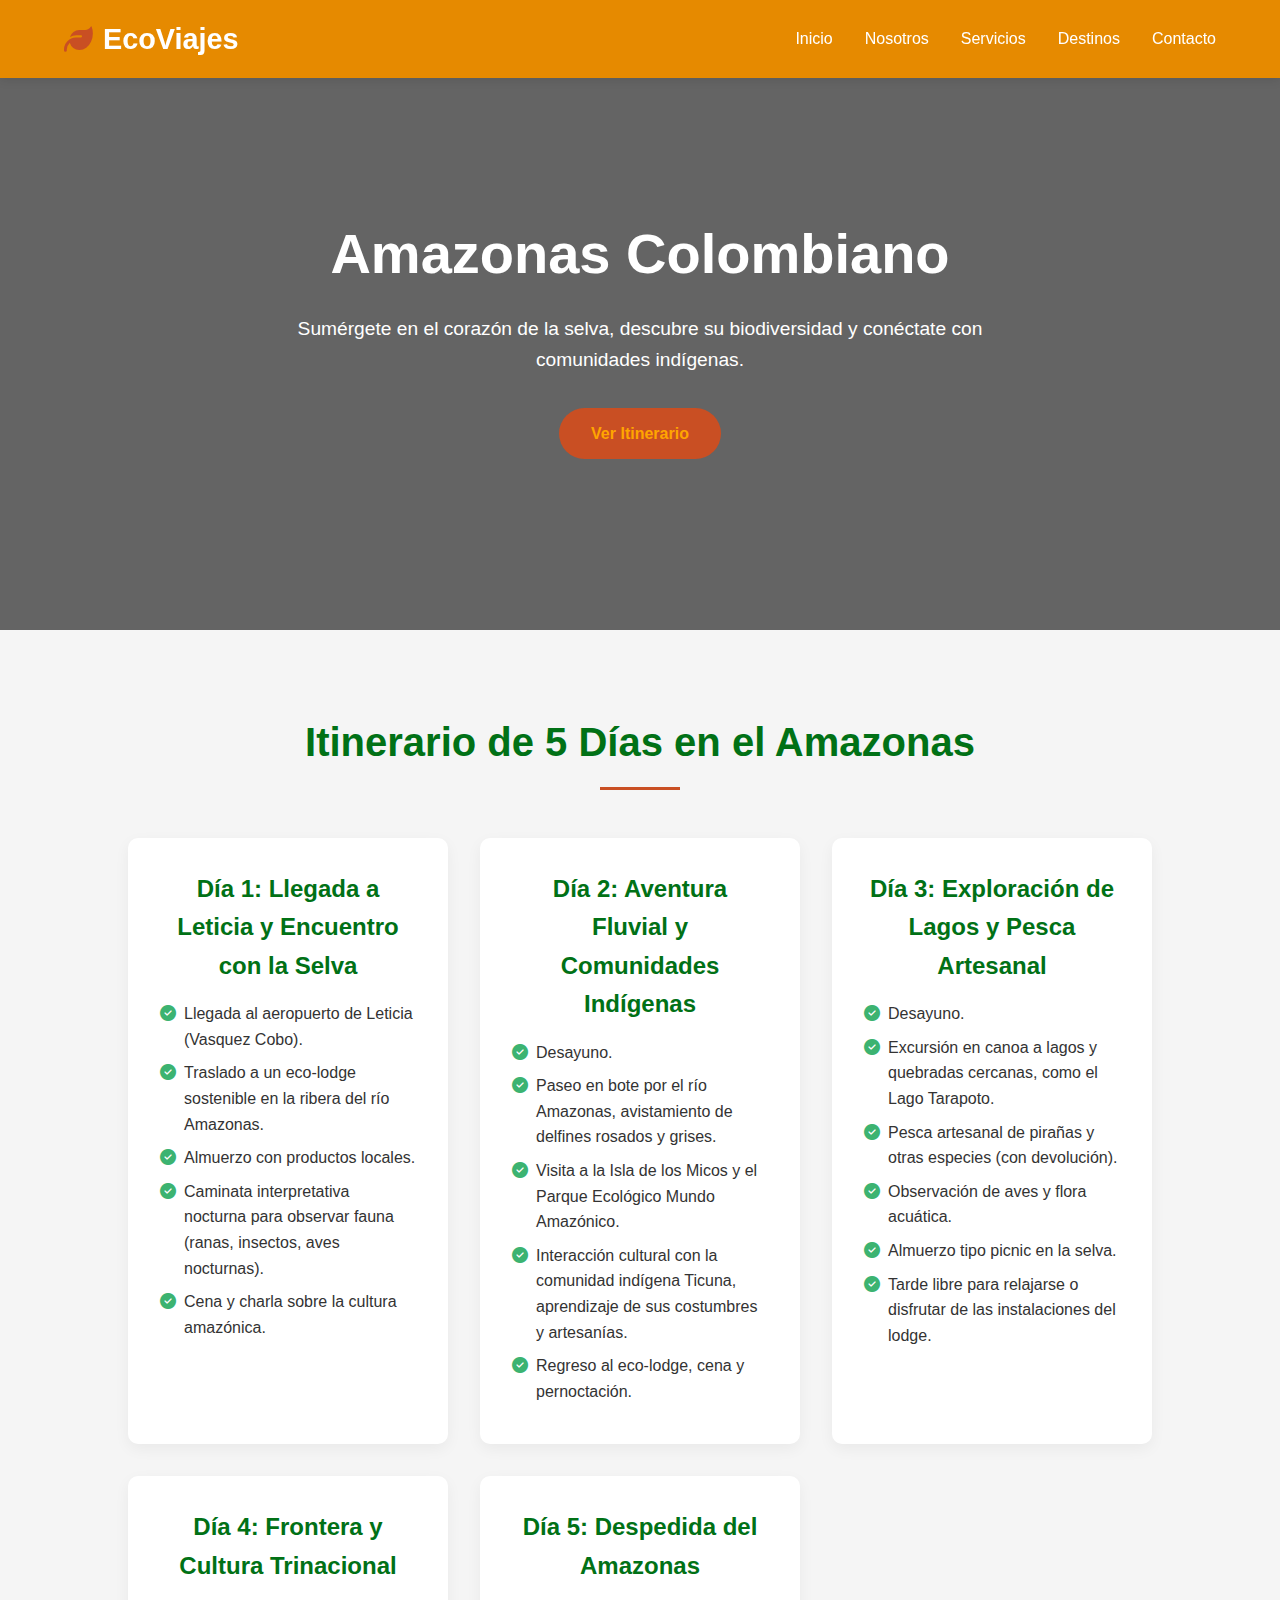
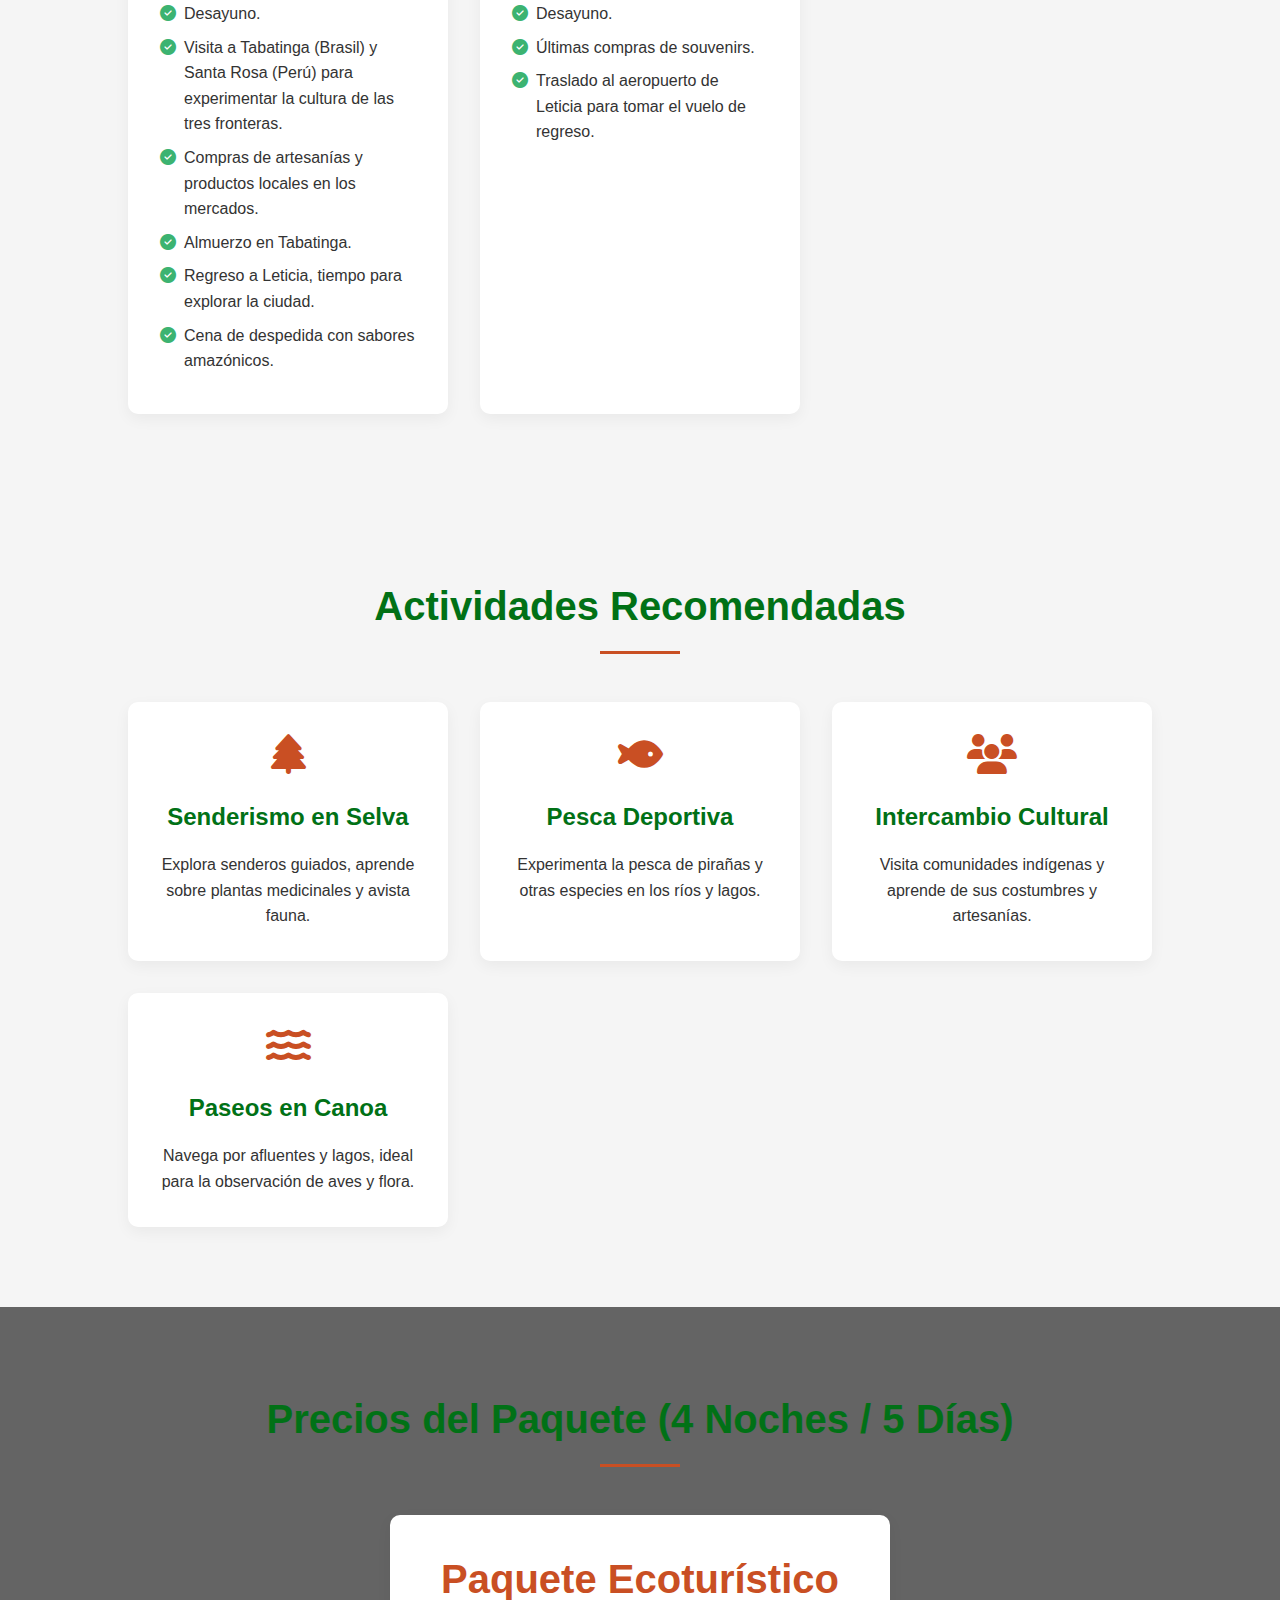
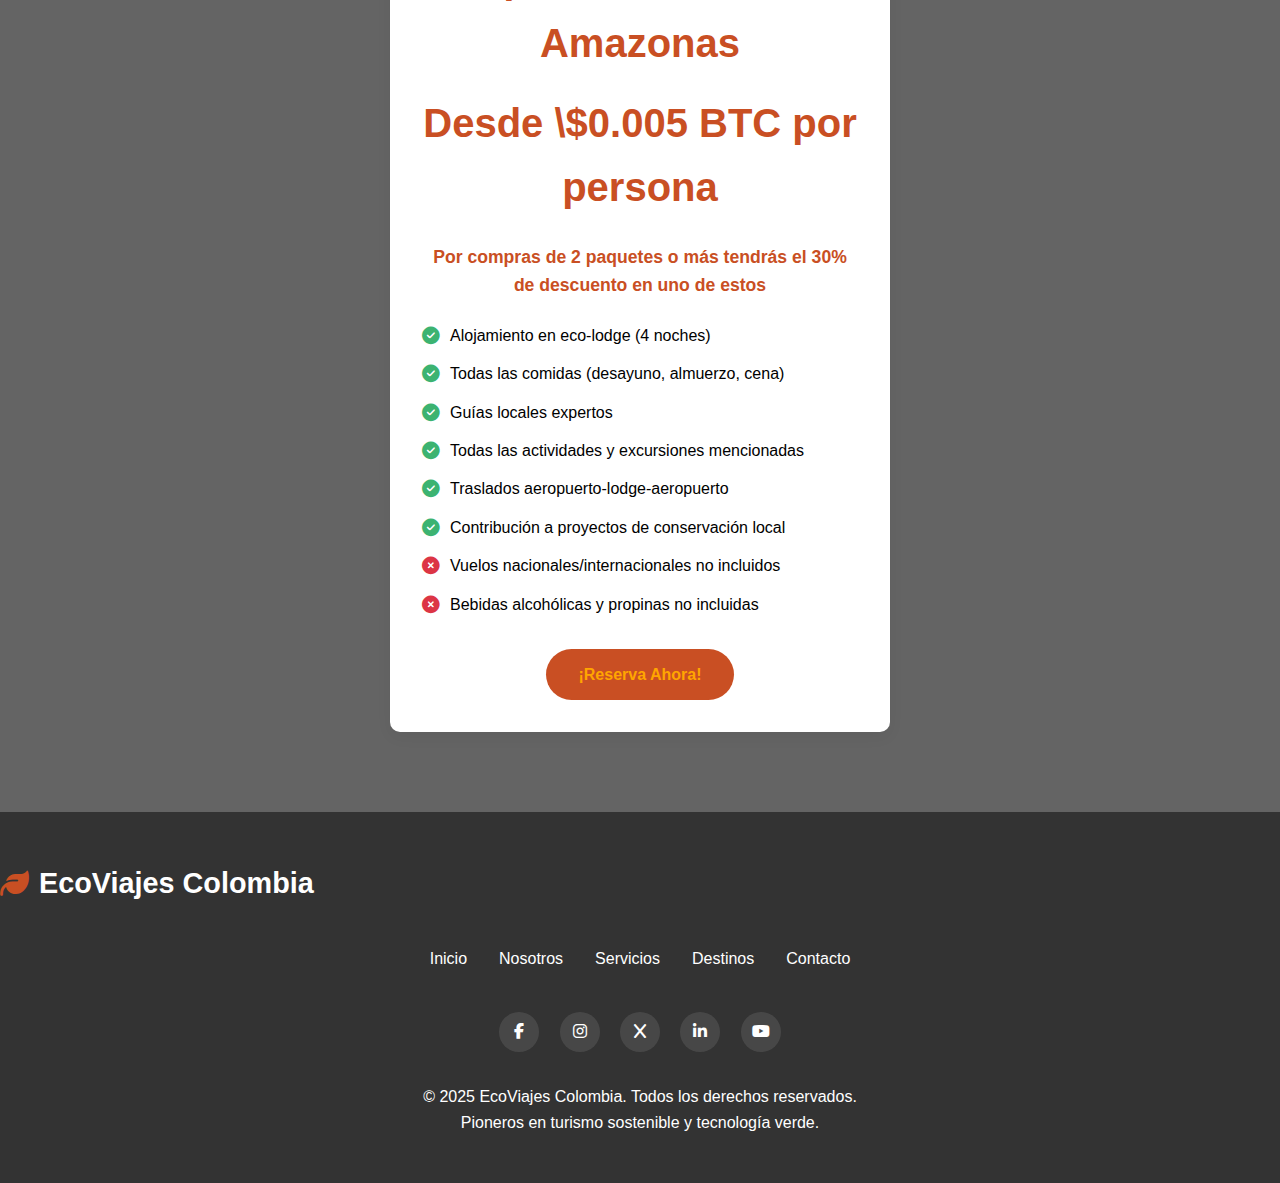
<file: amazonas.html>
<!DOCTYPE html>
<html lang="es">
<head>
    <meta charset="UTF-8">
    <meta name="viewport" content="width=device-width, initial-scale=1.0">
    <title>Amazonas - EcoViajes Colombia</title>
    <link rel="stylesheet" href="styles.css">
    <link rel="stylesheet" href="https://cdnjs.cloudflare.com/ajax/libs/font-awesome/6.4.0/css/all.min.css">
</head>
<style>
.stats {
    background: linear-gradient(rgba(0,0,0,0.6), rgba(0,0,0,0.6)), url('https://cdn.pixabay.com/photo/2022/07/25/15/16/amazon-7344034_1280.jpg');
    background-size: cover;
    background-position: center;
    background-repeat: no-repeat;
    background-attachment: scroll;
    color: rgb(0, 0, 0);
    text-align: center;
}

.destination-page-header {
            height: 70vh; /* Menos alto que el principal para dejar espacio al contenido */
            padding-top: 70px; /* Para que el contenido no quede debajo de la nav fija */
            background-size: cover;
            background-position: center;
            background-repeat: no-repeat;
            background-attachment: scroll;
            color: white;
            display: flex;
            flex-direction: column;
            justify-content: center;
            text-align: center;
        }
        /* Ajustes para que las tarjetas de itinerario y actividades se parezcan a feature-card */
        .itinerary-grid, .activities-grid {
            display: grid;
            grid-template-columns: repeat(auto-fit, minmax(300px, 1fr));
            gap: 2rem;
        }
        .itinerary-card, .activity-item {
            background-color: white;
            padding: 2rem;
            border-radius: 10px;
            text-align: center;
            box-shadow: 0 5px 15px rgba(0,0,0,0.05);
            transition: all 0.3s ease;
        }
        .itinerary-card:hover, .activity-item:hover {
            transform: translateY(-10px);
            box-shadow: 0 15px 30px rgba(0,0,0,0.1);
        }
        .itinerary-card h3, .activity-item h3 {
            color: var(--primary);
            margin-bottom: 1rem;
            font-size: 1.5rem;
        }
        .itinerary-card ul {
            list-style: none;
            padding-left: 0;
            text-align: left;
        }
        .itinerary-card li {
            margin-bottom: 0.5rem;
            padding-left: 1.5rem;
            position: relative;
        }
        .itinerary-card li::before {
            content: '\f058'; /* FontAwesome check-circle */
            font-family: "Font Awesome 6 Free";
            font-weight: 900;
            color: var(--secondary);
            position: absolute;
            left: 0;
            top: 0;
        }
        .activity-item i {
            font-size: 2.5rem;
            color: var(--accent);
            margin-bottom: 1.5rem;
        }
        .pricing-section .stat-item { /* Reutilizando stat-item para el precio */
            background-color: white;
            padding: 2rem;
            border-radius: 10px;
            box-shadow: 0 5px 15px rgba(0,0,0,0.05);
            max-width: 500px;
            margin: 0 auto;
            text-align: center;
        }
        .pricing-section .stat-item h3 {
            font-size: 2.5rem; /* Ajuste para el precio */
            color: var(--accent);
            margin-bottom: 1rem;
        }
        .pricing-section .stat-item p {
            font-size: 1.2rem;
            margin-bottom: 1.5rem;
        }
        .pricing-section ul {
            list-style: none;
            padding: 0;
            text-align: left;
            margin-bottom: 2rem;
        }
        .pricing-section li {
            margin-bottom: 0.8rem;
            font-size: 1rem;
            display: flex;
            align-items: center;
        }
        .pricing-section li i {
            margin-right: 10px;
            font-size: 1.1rem;
        }
        .pricing-section li .fa-check-circle {
            color: var(--secondary);
        }
        .pricing-section li .fa-times-circle {
            color: #dc3545;
        }

        /* Responsive adjustments for new sections */
        @media (max-width: 768px) {
            .destination-page-header {
                height: 60vh;
                padding-top: 80px;
            }
            .itinerary-grid, .activities-grid {
                grid-template-columns: 1fr;
            }
            .pricing-section .stat-item {
                padding: 1.5rem;
            }
            .pricing-section .stat-item h3 {
                font-size: 2rem;
            }
        }
        @media (max-width: 576px) {
            .destination-page-header {
                height: 50vh;
                padding-top: 70px;
            }
            .itinerary-card, .activity-item {
                padding: 1.5rem;
            }
            .itinerary-card h3, .activity-item h3 {
                font-size: 1.3rem;
            }
            .activity-item i {
                font-size: 2.0rem;
            }
            .pricing-section .stat-item h3 {
                font-size: 1.8rem;
            }
        }
    </style>
<body>
    <script src="./script_mejorado.js"></script>
    <nav>
        <div class="logo">
            <i class="fas fa-leaf"></i>
            EcoViajes
        </div>
        <button class="menu-toggle" id="menu-toggle" aria-label="Abrir menú de navegación">
            <i class="fas fa-bars"></i>
        </button>
        <ul class="nav-links" id="nav-links">
            <li><a href="index.html#inicio">Inicio</a></li>
            <li><a href="index.html#nosotros">Nosotros</a></li>
            <li><a href="index.html#servicios">Servicios</a></li>
            <li><a href="index.html#destinos">Destinos</a></li>
            <li><a href="index.html#contacto">Contacto</a></li>
        </ul>
    </nav>

    <header class="destination-page-header" style="background-image: linear-gradient(rgba(0,0,0,0.6), rgba(0,0,0,0.6)), url('https://images.unsplash.com/photo-1593069567131-53a0614dde1d?q=80&w=1332&auto=format&fit=crop&ixlib=rb-4.1.0&ixid=M3wxMjA3fDB8MHxwaG90by1wYWdlfHx8fGVufDB8fHx8fA%3D%3D');">
        <div class="hero-content">
            <h1>Amazonas Colombiano</h1>
            <p>Sumérgete en el corazón de la selva, descubre su biodiversidad y conéctate con comunidades indígenas.</p>
            <a href="#itinerario-section" class="btn">Ver Itinerario</a>
        </div>
    </header>

    <section id="itinerario-section" class="features"> <!-- Reutilizando la clase 'features' para el padding y fondo -->
        <div class="section-title">
            <h2>Itinerario de 5 Días en el Amazonas</h2>
        </div>
        <div class="itinerary-grid">
            <div class="itinerary-card">
                <h3>Día 1: Llegada a Leticia y Encuentro con la Selva</h3>
                <ul>
                    <li>Llegada al aeropuerto de Leticia (Vasquez Cobo).</li>
                    <li>Traslado a un eco-lodge sostenible en la ribera del río Amazonas.</li>
                    <li>Almuerzo con productos locales.</li>
                    <li>Caminata interpretativa nocturna para observar fauna (ranas, insectos, aves nocturnas).</li>
                    <li>Cena y charla sobre la cultura amazónica.</li>
                </ul>
            </div>
            <div class="itinerary-card">
                <h3>Día 2: Aventura Fluvial y Comunidades Indígenas</h3>
                <ul>
                    <li>Desayuno.</li>
                    <li>Paseo en bote por el río Amazonas, avistamiento de delfines rosados y grises.</li>
                    <li>Visita a la Isla de los Micos y el Parque Ecológico Mundo Amazónico.</li>
                    <li>Interacción cultural con la comunidad indígena Ticuna, aprendizaje de sus costumbres y artesanías.</li>
                    <li>Regreso al eco-lodge, cena y pernoctación.</li>
                </ul>
            </div>
            <div class="itinerary-card">
                <h3>Día 3: Exploración de Lagos y Pesca Artesanal</h3>
                <ul>
                    <li>Desayuno.</li>
                    <li>Excursión en canoa a lagos y quebradas cercanas, como el Lago Tarapoto.</li>
                    <li>Pesca artesanal de pirañas y otras especies (con devolución).</li>
                    <li>Observación de aves y flora acuática.</li>
                    <li>Almuerzo tipo picnic en la selva.</li>
                    <li>Tarde libre para relajarse o disfrutar de las instalaciones del lodge.</li>
                </ul>
            </div>
            <div class="itinerary-card">
                <h3>Día 4: Frontera y Cultura Trinacional</h3>
                <ul>
                    <li>Desayuno.</li>
                    <li>Visita a Tabatinga (Brasil) y Santa Rosa (Perú) para experimentar la cultura de las tres fronteras.</li>
                    <li>Compras de artesanías y productos locales en los mercados.</li>
                    <li>Almuerzo en Tabatinga.</li>
                    <li>Regreso a Leticia, tiempo para explorar la ciudad.</li>
                    <li>Cena de despedida con sabores amazónicos.</li>
                </ul>
            </div>
            <div class="itinerary-card">
                <h3>Día 5: Despedida del Amazonas</h3>
                <ul>
                    <li>Desayuno.</li>
                    <li>Últimas compras de souvenirs.</li>
                    <li>Traslado al aeropuerto de Leticia para tomar el vuelo de regreso.</li>
                </ul>
            </div>
        </div>
    </section>

    <section class="features"> <!-- Reutilizando la clase 'features' para el padding y fondo -->
        <div class="section-title">
            <h2>Actividades Recomendadas</h2>
        </div>
        <div class="activities-grid">
            <div class="activity-item">
                <i class="fas fa-tree"></i>
                <h3>Senderismo en Selva</h3>
                <p>Explora senderos guiados, aprende sobre plantas medicinales y avista fauna.</p>
            </div>
            <div class="activity-item">
                <i class="fas fa-fish"></i>
                <h3>Pesca Deportiva</h3>
                <p>Experimenta la pesca de pirañas y otras especies en los ríos y lagos.</p>
            </div>
            <div class="activity-item">
                <i class="fas fa-users"></i>
                <h3>Intercambio Cultural</h3>
                <p>Visita comunidades indígenas y aprende de sus costumbres y artesanías.</p>
            </div>
            <div class="activity-item">
                <i class="fas fa-water"></i>
                <h3>Paseos en Canoa</h3>
                <p>Navega por afluentes y lagos, ideal para la observación de aves y flora.</p>
            </div>
        </div>
    </section>

    <section class="stats pricing-section"> <!-- Reutilizando la clase 'stats' para el fondo y centrado -->
        <div class="section-title">
            <h2>Precios del Paquete (4 Noches / 5 Días)</h2>
        </div>
        <div class="pricing-section-content">
            <div class="stat-item">
                <h3>Paquete Ecoturístico Amazonas</h3>
                <p style="font-size: 2.5rem; font-weight: bold; color: var(--accent); margin-bottom: 1.5rem;">Desde \$0.005 BTC por persona</p>
                <p style="font-size: 1.1rem; font-weight: bold; color:var(--accent)">Por compras de 2 paquetes o más tendrás el 30% de descuento en uno de estos</p>
                <ul>
                    <li><i class="fas fa-check-circle"></i> Alojamiento en eco-lodge (4 noches)</li>
                    <li><i class="fas fa-check-circle"></i> Todas las comidas (desayuno, almuerzo, cena)</li>
                    <li><i class="fas fa-check-circle"></i> Guías locales expertos</li>
                    <li><i class="fas fa-check-circle"></i> Todas las actividades y excursiones mencionadas</li>
                    <li><i class="fas fa-check-circle"></i> Traslados aeropuerto-lodge-aeropuerto</li>
                    <li><i class="fas fa-check-circle"></i> Contribución a proyectos de conservación local</li>
                    <li><i class="fas fa-times-circle"></i> Vuelos nacionales/internacionales no incluidos</li>
                    <li><i class="fas fa-times-circle"></i> Bebidas alcohólicas y propinas no incluidas</li>
                </ul>
                <a href="index.html#contacto" class="btn">¡Reserva Ahora!</a>
            </div>
        </div>
    </section>

    <footer>
        <div class="logo">
            <i class="fas fa-leaf"></i>
            EcoViajes Colombia
        </div>
        <ul class="footer-links">
            <li><a href="index.html#inicio">Inicio</a></li>
            <li><a href="index.html#nosotros">Nosotros</a></li>
            <li><a href="index.html#servicios">Servicios</a></li>
            <li><a href="index.html#destinos">Destinos</a></li>
            <li><a href="index.html#contacto">Contacto</a></li>
        </ul>
        <div class="social-links">
            <a href="https://www.facebook.com/" aria-label="Facebook"><i class="fab fa-facebook-f"></i></a>
            <a href="https://www.instagram.com/" aria-label="Instagram"><i class="fab fa-instagram"></i></a>
            <a href="https://x.com/" aria-label="X (Twitter)"><i class="fab fa-x"></i></a>
            <a href="https://www.linkedin.com/" aria-label="LinkedIn"><i class="fab fa-linkedin-in"></i></a>
            <a href="https://www.youtube.com/" aria-label="YouTube"><i class="fab fa-youtube"></i></a>
        </div>
        <p>&copy; 2025 EcoViajes Colombia. Todos los derechos reservados.</p>
        <p>Pioneros en turismo sostenible y tecnología verde.</p>
    </footer>
</body>
</html>
</file>
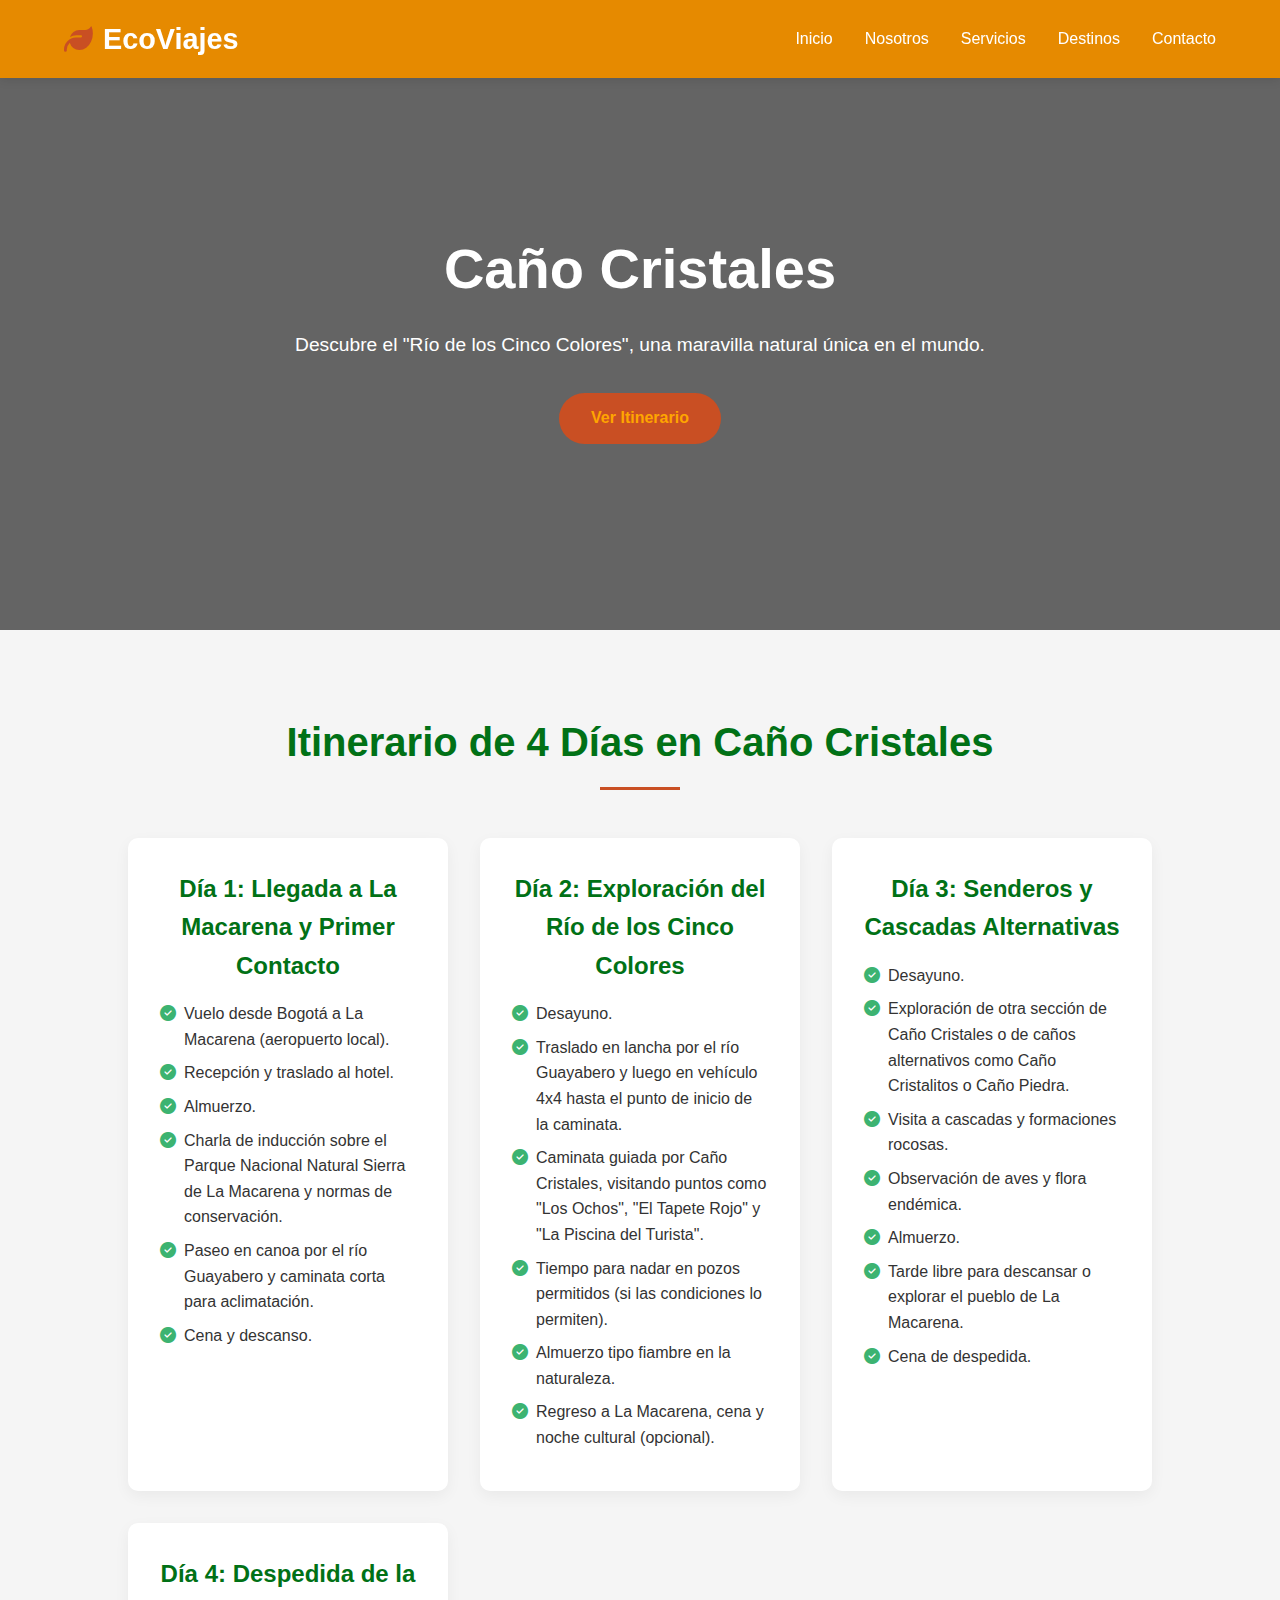
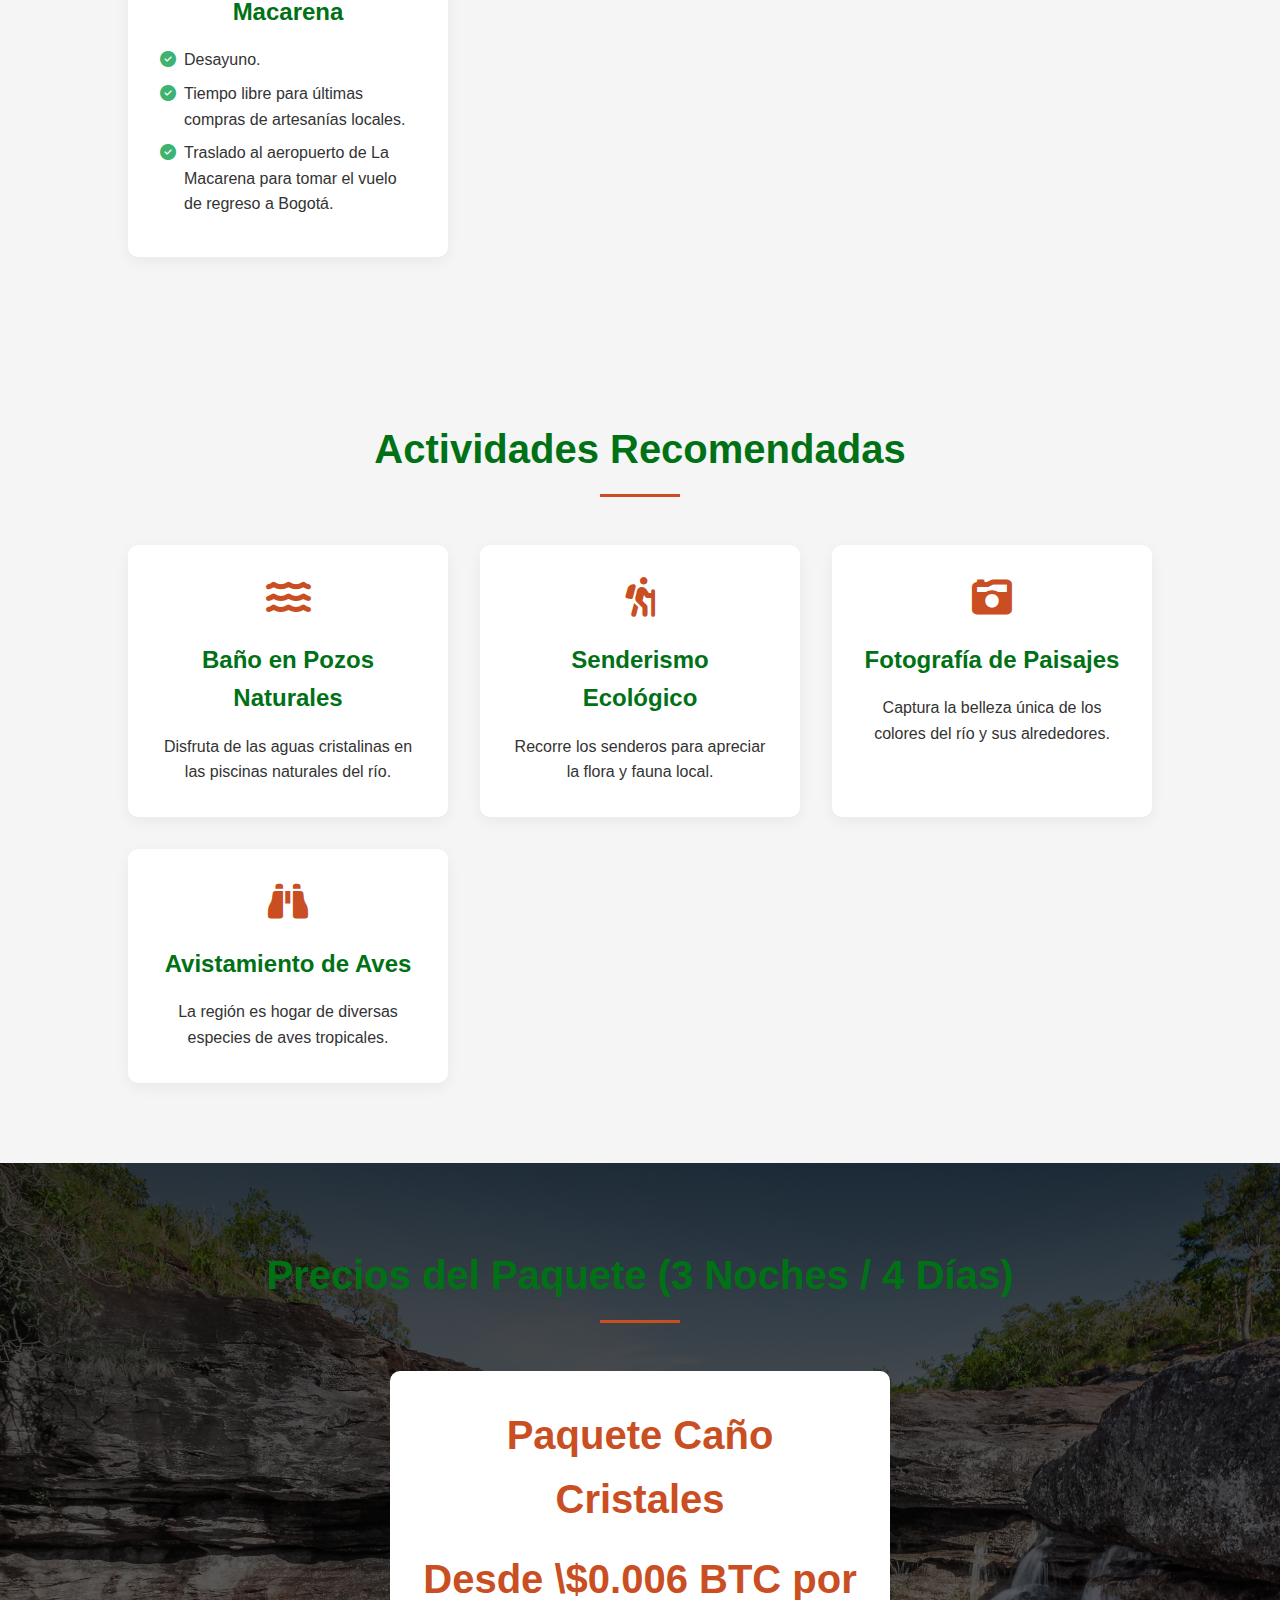
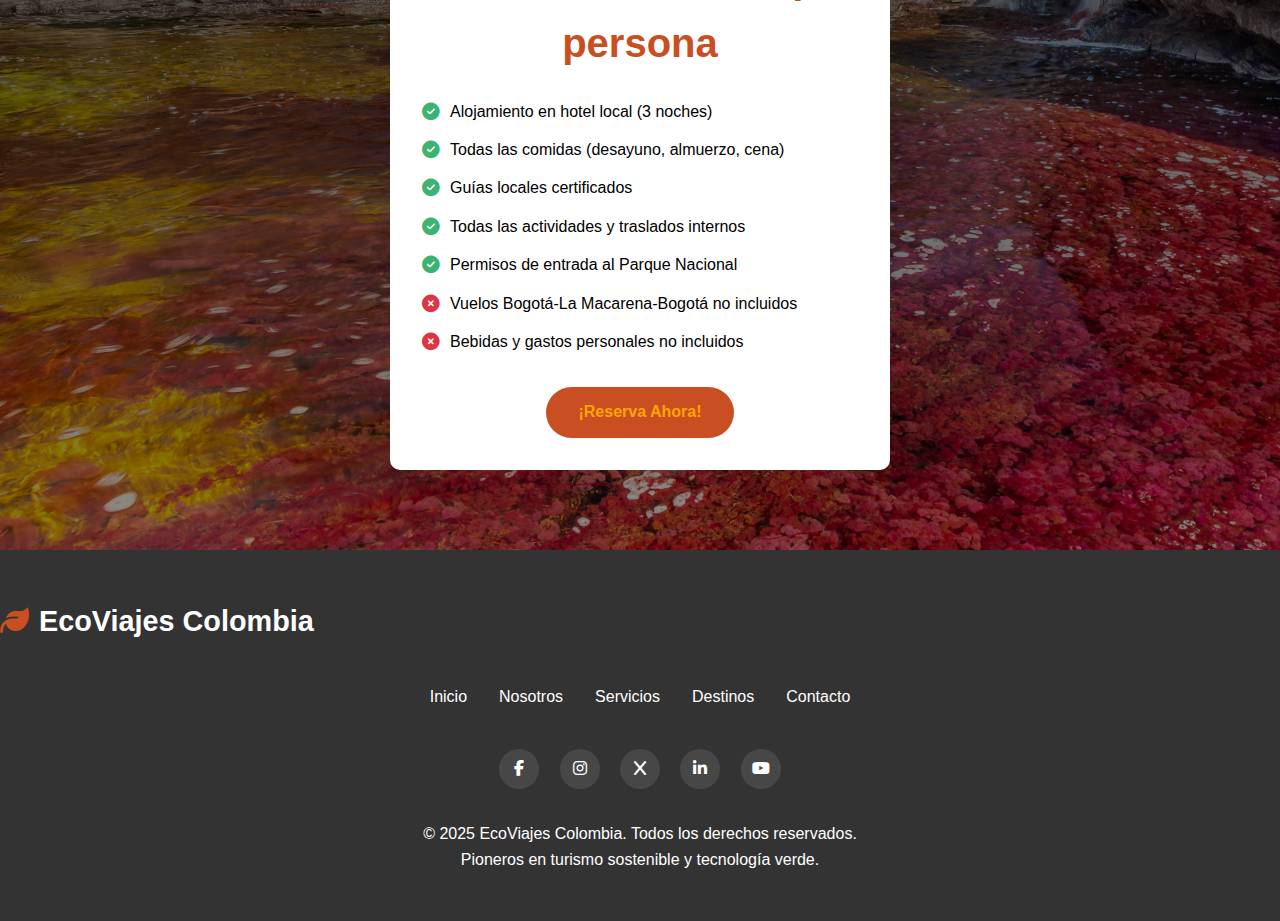
<file: cano_cristales.html>
<!DOCTYPE html>
<html lang="es">
<head>
    <meta charset="UTF-8">
    <meta name="viewport" content="width=device-width, initial-scale=1.0">
    <title>Caño Cristales - EcoViajes Colombia</title>
    <link rel="stylesheet" href="styles.css">
    <link rel="stylesheet" href="https://cdnjs.cloudflare.com/ajax/libs/font-awesome/6.4.0/css/all.min.css">
    <style>
        /* Estilos mínimos para adaptar el header y las secciones a la altura y padding */
        .destination-page-header {
            height: 70vh; /* Menos alto que el principal para dejar espacio al contenido */
            padding-top: 70px; /* Para que el contenido no quede debajo de la nav fija */
            background-size: cover;
            background-position: center;
            background-repeat: no-repeat;
            background-attachment: scroll;
            color: white;
            display: flex;
            flex-direction: column;
            justify-content: center;
            text-align: center;
        }
        .stats {
    background: linear-gradient(rgba(0, 0, 0, 0.767), rgba(0, 0, 0, 0.445)), url('cano-cristales-colombia.jpg');
    background-size: cover;
    background-position: center;
    background-repeat: no-repeat;
    background-attachment: scroll;
    color: rgb(0, 0, 0);
    text-align: center;
}
        /* Ajustes para que las tarjetas de itinerario y actividades se parezcan a feature-card */
        .itinerary-grid, .activities-grid {
            display: grid;
            grid-template-columns: repeat(auto-fit, minmax(300px, 1fr));
            gap: 2rem;
        }
        .itinerary-card, .activity-item {
            background-color: white;
            padding: 2rem;
            border-radius: 10px;
            text-align: center;
            box-shadow: 0 5px 15px rgba(0,0,0,0.05);
            transition: all 0.3s ease;
        }
        .itinerary-card:hover, .activity-item:hover {
            transform: translateY(-10px);
            box-shadow: 0 15px 30px rgba(0,0,0,0.1);
        }
        .itinerary-card h3, .activity-item h3 {
            color: var(--primary);
            margin-bottom: 1rem;
            font-size: 1.5rem;
        }
        .itinerary-card ul {
            list-style: none;
            padding-left: 0;
            text-align: left;
        }
        .itinerary-card li {
            margin-bottom: 0.5rem;
            padding-left: 1.5rem;
            position: relative;
        }
        .itinerary-card li::before {
            content: '\f058'; /* FontAwesome check-circle */
            font-family: "Font Awesome 6 Free";
            font-weight: 900;
            color: var(--secondary);
            position: absolute;
            left: 0;
            top: 0;
        }
        .activity-item i {
            font-size: 2.5rem;
            color: var(--accent);
            margin-bottom: 1.5rem;
        }
        .pricing-section .stat-item { /* Reutilizando stat-item para el precio */
            background-color: white;
            padding: 2rem;
            border-radius: 10px;
            box-shadow: 0 5px 15px rgba(0,0,0,0.05);
            max-width: 500px;
            margin: 0 auto;
            text-align: center;
        }
        .pricing-section .stat-item h3 {
            font-size: 2.5rem; /* Ajuste para el precio */
            color: var(--accent);
            margin-bottom: 1rem;
        }
        .pricing-section .stat-item p {
            font-size: 1.2rem;
            margin-bottom: 1.5rem;
        }
        .pricing-section ul {
            list-style: none;
            padding: 0;
            text-align: left;
            margin-bottom: 2rem;
        }
        .pricing-section li {
            margin-bottom: 0.8rem;
            font-size: 1rem;
            display: flex;
            align-items: center;
        }
        .pricing-section li i {
            margin-right: 10px;
            font-size: 1.1rem;
        }
        .pricing-section li .fa-check-circle {
            color: var(--secondary);
        }
        .pricing-section li .fa-times-circle {
            color: #dc3545;
        }

        /* Responsive adjustments for new sections */
        @media (max-width: 768px) {
            .destination-page-header {
                height: 60vh;
                padding-top: 80px;
            }
            .itinerary-grid, .activities-grid {
                grid-template-columns: 1fr;
            }
            .pricing-section .stat-item {
                padding: 1.5rem;
            }
            .pricing-section .stat-item h3 {
                font-size: 2rem;
            }
        }
        @media (max-width: 576px) {
            .destination-page-header {
                height: 50vh;
                padding-top: 70px;
            }
            .itinerary-card, .activity-item {
                padding: 1.5rem;
            }
            .itinerary-card h3, .activity-item h3 {
                font-size: 1.3rem;
            }
            .activity-item i {
                font-size: 2rem;
            }
            .pricing-section .stat-item h3 {
                font-size: 1.8rem;
            }
        }
    </style>
</head>
<body>
    <script src="./script_mejorado.js"></script>
    <nav>
        <div class="logo">
            <i class="fas fa-leaf"></i>
            EcoViajes
        </div>
        <button class="menu-toggle" id="menu-toggle" aria-label="Abrir menú de navegación">
            <i class="fas fa-bars"></i>
        </button>
        <ul class="nav-links" id="nav-links">
            <li><a href="Proyecto_Viajes.html#inicio">Inicio</a></li>
            <li><a href="Proyecto_Viajes.html#nosotros">Nosotros</a></li>
            <li><a href="Proyecto_Viajes.html#servicios">Servicios</a></li>
            <li><a href="Proyecto_Viajes.html#destinos">Destinos</a></li>
            <li><a href="Proyecto_Viajes.html#contacto">Contacto</a></li>
        </ul>
    </nav>

    <header class="destination-page-header" style="background-image: linear-gradient(rgba(0,0,0,0.6), rgba(0,0,0,0.6)), url('https://colombia.travel/sites/default/files/Contenido_Cano_Cristales_01.jpg');">
        <div class="hero-content">
            <h1>Caño Cristales</h1>
            <p>Descubre el "Río de los Cinco Colores", una maravilla natural única en el mundo.</p>
            <a href="#itinerario-section" class="btn">Ver Itinerario</a>
        </div>
    </header>

    <section id="itinerario-section" class="features">
        <div class="section-title">
            <h2>Itinerario de 4 Días en Caño Cristales</h2>
        </div>
        <div class="itinerary-grid">
            <div class="itinerary-card">
                <h3>Día 1: Llegada a La Macarena y Primer Contacto</h3>
                <ul>
                    <li>Vuelo desde Bogotá a La Macarena (aeropuerto local).</li>
                    <li>Recepción y traslado al hotel.</li>
                    <li>Almuerzo.</li>
                    <li>Charla de inducción sobre el Parque Nacional Natural Sierra de La Macarena y normas de conservación.</li>
                    <li>Paseo en canoa por el río Guayabero y caminata corta para aclimatación.</li>
                    <li>Cena y descanso.</li>
                </ul>
            </div>
            <div class="itinerary-card">
                <h3>Día 2: Exploración del Río de los Cinco Colores</h3>
                <ul>
                    <li>Desayuno.</li>
                    <li>Traslado en lancha por el río Guayabero y luego en vehículo 4x4 hasta el punto de inicio de la caminata.</li>
                    <li>Caminata guiada por Caño Cristales, visitando puntos como "Los Ochos", "El Tapete Rojo" y "La Piscina del Turista".</li>
                    <li>Tiempo para nadar en pozos permitidos (si las condiciones lo permiten).</li>
                    <li>Almuerzo tipo fiambre en la naturaleza.</li>
                    <li>Regreso a La Macarena, cena y noche cultural (opcional).</li>
                </ul>
            </div>
            <div class="itinerary-card">
                <h3>Día 3: Senderos y Cascadas Alternativas</h3>
                <ul>
                    <li>Desayuno.</li>
                    <li>Exploración de otra sección de Caño Cristales o de caños alternativos como Caño Cristalitos o Caño Piedra.</li>
                    <li>Visita a cascadas y formaciones rocosas.</li>
                    <li>Observación de aves y flora endémica.</li>
                    <li>Almuerzo.</li>
                    <li>Tarde libre para descansar o explorar el pueblo de La Macarena.</li>
                    <li>Cena de despedida.</li>
                </ul>
            </div>
            <div class="itinerary-card">
                <h3>Día 4: Despedida de la Macarena</h3>
                <ul>
                    <li>Desayuno.</li>
                    <li>Tiempo libre para últimas compras de artesanías locales.</li>
                    <li>Traslado al aeropuerto de La Macarena para tomar el vuelo de regreso a Bogotá.</li>
                </ul>
            </div>
        </div>
    </section>

    <section class="features">
        <div class="section-title">
            <h2>Actividades Recomendadas</h2>
        </div>
        <div class="activities-grid">
            <div class="activity-item">
                <i class="fas fa-water"></i>
                <h3>Baño en Pozos Naturales</h3>
                <p>Disfruta de las aguas cristalinas en las piscinas naturales del río.</p>
            </div>
            <div class="activity-item">
                <i class="fas fa-hiking"></i>
                <h3>Senderismo Ecológico</h3>
                <p>Recorre los senderos para apreciar la flora y fauna local.</p>
            </div>
            <div class="activity-item">
                <i class="fas fa-camera-retro"></i>
                <h3>Fotografía de Paisajes</h3>
                <p>Captura la belleza única de los colores del río y sus alrededores.</p>
            </div>
            <div class="activity-item">
                <i class="fas fa-binoculars"></i>
                <h3>Avistamiento de Aves</h3>
                <p>La región es hogar de diversas especies de aves tropicales.</p>
            </div>
        </div>
    </section>

    <section class="stats pricing-section">
        <div class="section-title">
            <h2>Precios del Paquete (3 Noches / 4 Días)</h2>
        </div>
        <div class="pricing-section-content">
            <div class="stat-item">
                <h3>Paquete Caño Cristales</h3>
                <p style="font-size: 2.5rem; font-weight: bold; color: var(--accent); margin-bottom: 1.5rem;">Desde \$0.006 BTC por persona</p>
                <ul>
                    <li><i class="fas fa-check-circle"></i> Alojamiento en hotel local (3 noches)</li>
                    <li><i class="fas fa-check-circle"></i> Todas las comidas (desayuno, almuerzo, cena)</li>
                    <li><i class="fas fa-check-circle"></i> Guías locales certificados</li>
                    <li><i class="fas fa-check-circle"></i> Todas las actividades y traslados internos</li>
                    <li><i class="fas fa-check-circle"></i> Permisos de entrada al Parque Nacional</li>
                    <li><i class="fas fa-times-circle"></i> Vuelos Bogotá-La Macarena-Bogotá no incluidos</li>
                    <li><i class="fas fa-times-circle"></i> Bebidas y gastos personales no incluidos</li>
                </ul>
                <a href="Proyecto_Viajes.html#contacto" class="btn">¡Reserva Ahora!</a>
            </div>
        </div>
    </section>

    <footer>
        <div class="logo">
            <i class="fas fa-leaf"></i>
            EcoViajes Colombia
        </div>
        <ul class="footer-links">
            <li><a href="Proyecto_Viajes.html#inicio">Inicio</a></li>
            <li><a href="Proyecto_Viajes.html#nosotros">Nosotros</a></li>
            <li><a href="Proyecto_Viajes.html#servicios">Servicios</a></li>
            <li><a href="Proyecto_Viajes.html#destinos">Destinos</a></li>
            <li><a href="Proyecto_Viajes.html#contacto">Contacto</a></li>
        </ul>
        <div class="social-links">
            <a href="https://www.facebook.com/" aria-label="Facebook"><i class="fab fa-facebook-f"></i></a>
            <a href="https://www.instagram.com/" aria-label="Instagram"><i class="fab fa-instagram"></i></a>
            <a href="https://x.com/" aria-label="X (Twitter)"><i class="fab fa-x"></i></a>
            <a href="https://www.linkedin.com/" aria-label="LinkedIn"><i class="fab fa-linkedin-in"></i></a>
            <a href="https://www.youtube.com/" aria-label="YouTube"><i class="fab fa-youtube"></i></a>
        </div>
        <p>&copy; 2025 EcoViajes Colombia. Todos los derechos reservados.</p>
        <p>Pioneros en turismo sostenible y tecnología verde.</p>
    </footer>
</body>
</html>
</file>
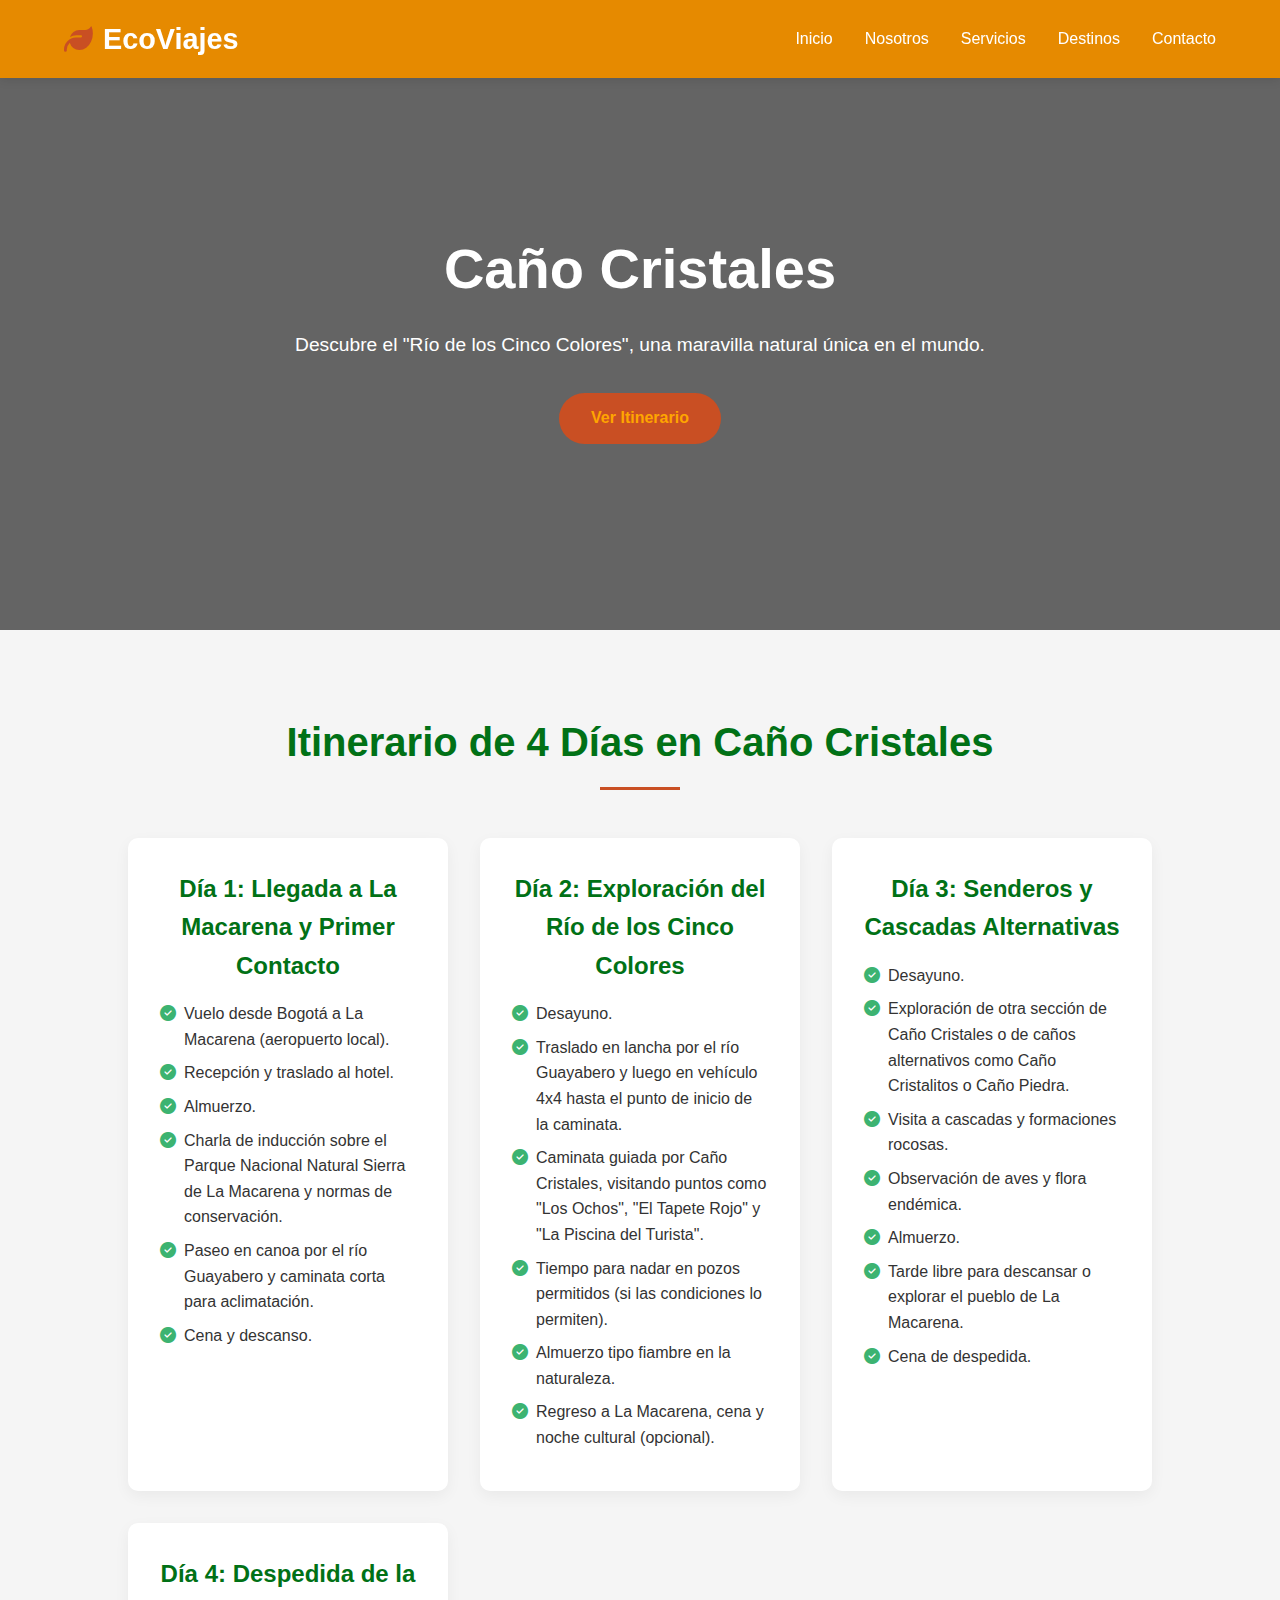
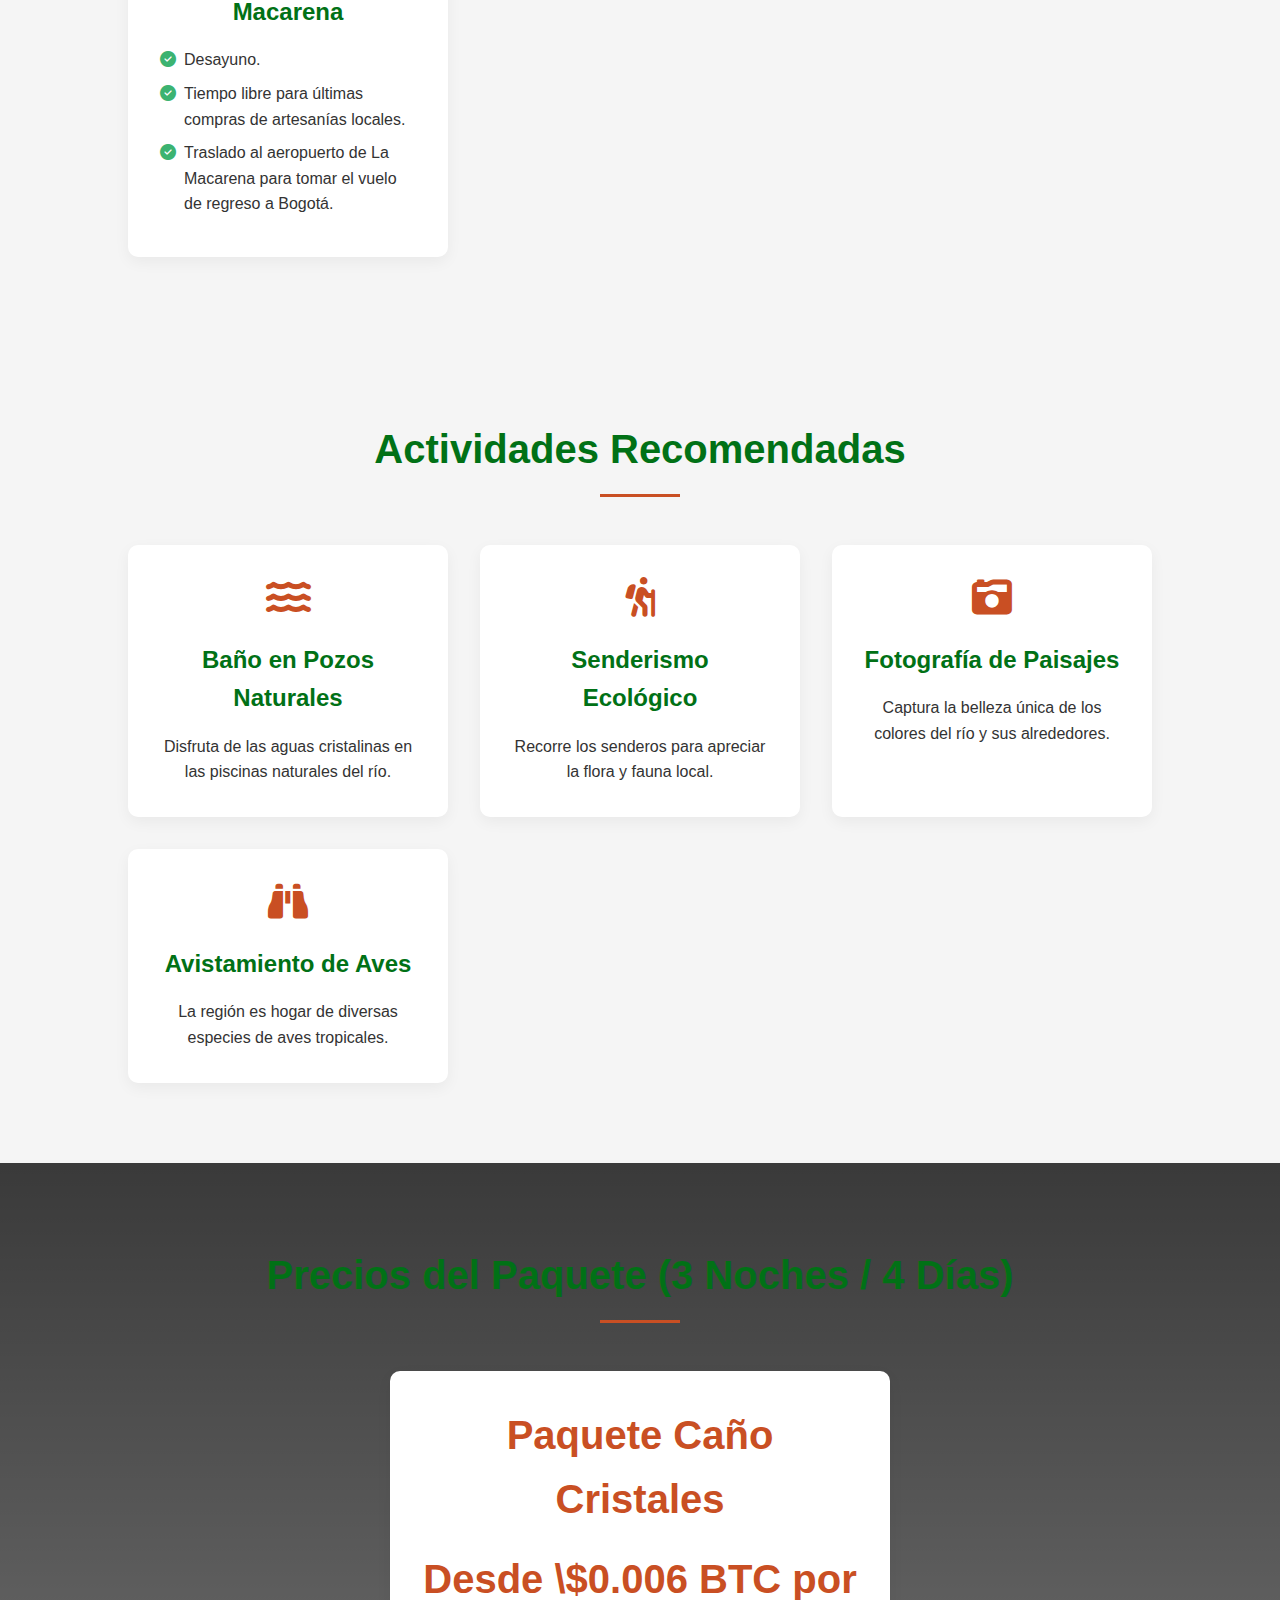
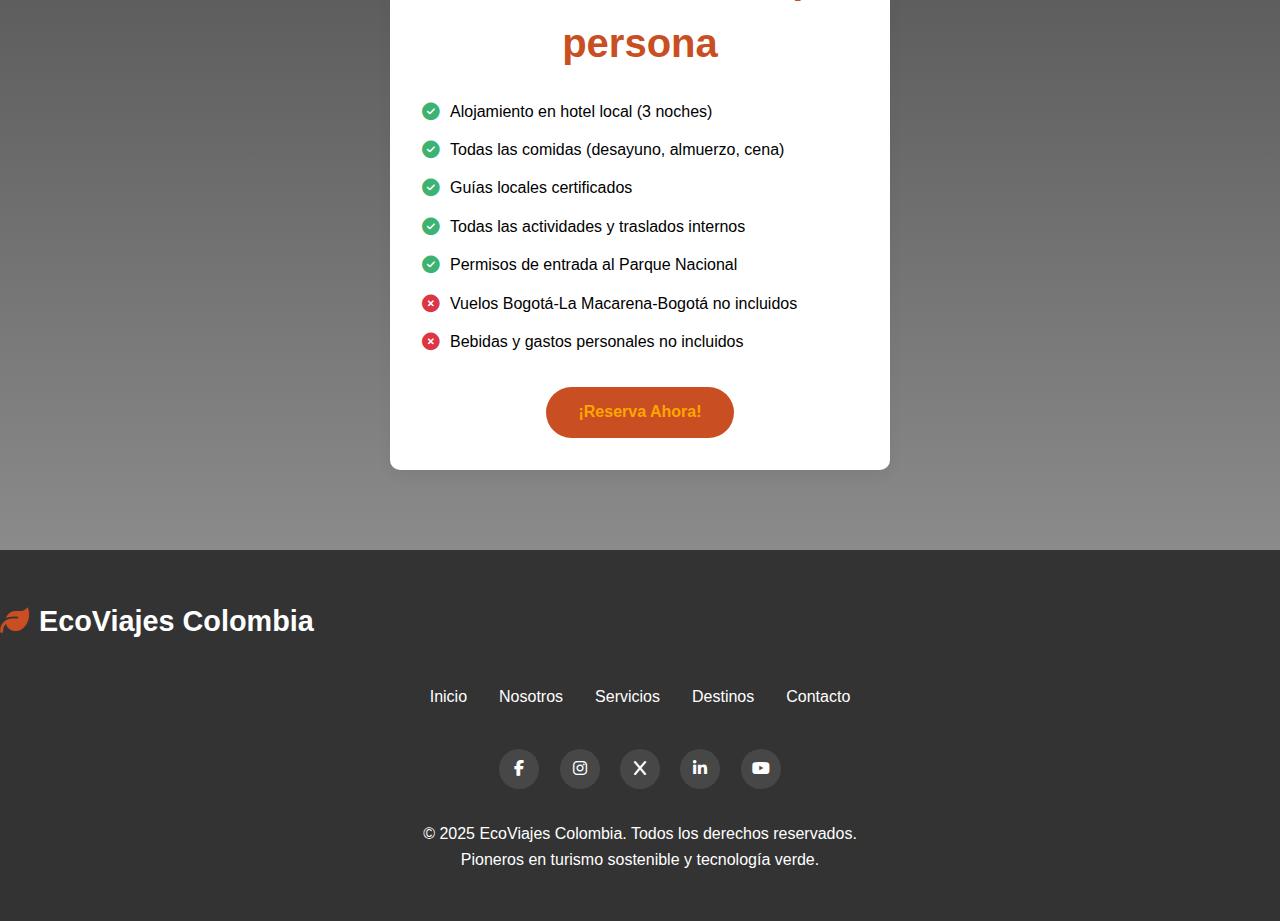
<file: caño_cristales.html>
<!DOCTYPE html>
<html lang="es">
<head>
    <meta charset="UTF-8">
    <meta name="viewport" content="width=device-width, initial-scale=1.0">
    <title>Caño Cristales - EcoViajes Colombia</title>
    <link rel="stylesheet" href="styles.css">
    <link rel="stylesheet" href="https://cdnjs.cloudflare.com/ajax/libs/font-awesome/6.4.0/css/all.min.css">
    <style>
        /* Estilos mínimos para adaptar el header y las secciones a la altura y padding */
        .destination-page-header {
            height: 70vh; /* Menos alto que el principal para dejar espacio al contenido */
            padding-top: 70px; /* Para que el contenido no quede debajo de la nav fija */
            background-size: cover;
            background-position: center;
            background-repeat: no-repeat;
            background-attachment: scroll;
            color: white;
            display: flex;
            flex-direction: column;
            justify-content: center;
            text-align: center;
        }
        .stats {
    background: linear-gradient(rgba(0, 0, 0, 0.767), rgba(0, 0, 0, 0.445)), url('https://www.canocristales.co/wp-content/uploads/2019/08/Can%CC%83o-Cristales-Colombia-Cascada-de-Carol-Cristal-en-Can%CC%83o-Cristales-foto-Mario-Carvajal-3.jpg');
    background-size: cover;
    background-position: center;
    background-repeat: no-repeat;
    background-attachment: scroll;
    color: rgb(0, 0, 0);
    text-align: center;
}
        /* Ajustes para que las tarjetas de itinerario y actividades se parezcan a feature-card */
        .itinerary-grid, .activities-grid {
            display: grid;
            grid-template-columns: repeat(auto-fit, minmax(300px, 1fr));
            gap: 2rem;
        }
        .itinerary-card, .activity-item {
            background-color: white;
            padding: 2rem;
            border-radius: 10px;
            text-align: center;
            box-shadow: 0 5px 15px rgba(0,0,0,0.05);
            transition: all 0.3s ease;
        }
        .itinerary-card:hover, .activity-item:hover {
            transform: translateY(-10px);
            box-shadow: 0 15px 30px rgba(0,0,0,0.1);
        }
        .itinerary-card h3, .activity-item h3 {
            color: var(--primary);
            margin-bottom: 1rem;
            font-size: 1.5rem;
        }
        .itinerary-card ul {
            list-style: none;
            padding-left: 0;
            text-align: left;
        }
        .itinerary-card li {
            margin-bottom: 0.5rem;
            padding-left: 1.5rem;
            position: relative;
        }
        .itinerary-card li::before {
            content: '\f058'; /* FontAwesome check-circle */
            font-family: "Font Awesome 6 Free";
            font-weight: 900;
            color: var(--secondary);
            position: absolute;
            left: 0;
            top: 0;
        }
        .activity-item i {
            font-size: 2.5rem;
            color: var(--accent);
            margin-bottom: 1.5rem;
        }
        .pricing-section .stat-item { /* Reutilizando stat-item para el precio */
            background-color: white;
            padding: 2rem;
            border-radius: 10px;
            box-shadow: 0 5px 15px rgba(0,0,0,0.05);
            max-width: 500px;
            margin: 0 auto;
            text-align: center;
        }
        .pricing-section .stat-item h3 {
            font-size: 2.5rem; /* Ajuste para el precio */
            color: var(--accent);
            margin-bottom: 1rem;
        }
        .pricing-section .stat-item p {
            font-size: 1.2rem;
            margin-bottom: 1.5rem;
        }
        .pricing-section ul {
            list-style: none;
            padding: 0;
            text-align: left;
            margin-bottom: 2rem;
        }
        .pricing-section li {
            margin-bottom: 0.8rem;
            font-size: 1rem;
            display: flex;
            align-items: center;
        }
        .pricing-section li i {
            margin-right: 10px;
            font-size: 1.1rem;
        }
        .pricing-section li .fa-check-circle {
            color: var(--secondary);
        }
        .pricing-section li .fa-times-circle {
            color: #dc3545;
        }

        /* Responsive adjustments for new sections */
        @media (max-width: 768px) {
            .destination-page-header {
                height: 60vh;
                padding-top: 80px;
            }
            .itinerary-grid, .activities-grid {
                grid-template-columns: 1fr;
            }
            .pricing-section .stat-item {
                padding: 1.5rem;
            }
            .pricing-section .stat-item h3 {
                font-size: 2rem;
            }
        }
        @media (max-width: 576px) {
            .destination-page-header {
                height: 50vh;
                padding-top: 70px;
            }
            .itinerary-card, .activity-item {
                padding: 1.5rem;
            }
            .itinerary-card h3, .activity-item h3 {
                font-size: 1.3rem;
            }
            .activity-item i {
                font-size: 2rem;
            }
            .pricing-section .stat-item h3 {
                font-size: 1.8rem;
            }
        }
    </style>
</head>
<body>
    <script src="./script_mejorado.js"></script>
    <nav>
        <div class="logo">
            <i class="fas fa-leaf"></i>
            EcoViajes
        </div>
        <button class="menu-toggle" id="menu-toggle" aria-label="Abrir menú de navegación">
            <i class="fas fa-bars"></i>
        </button>
        <ul class="nav-links" id="nav-links">
            <li><a href="Proyecto_Viajes.html#inicio">Inicio</a></li>
            <li><a href="Proyecto_Viajes.html#nosotros">Nosotros</a></li>
            <li><a href="Proyecto_Viajes.html#servicios">Servicios</a></li>
            <li><a href="Proyecto_Viajes.html#destinos">Destinos</a></li>
            <li><a href="Proyecto_Viajes.html#contacto">Contacto</a></li>
        </ul>
    </nav>

    <header class="destination-page-header" style="background-image: linear-gradient(rgba(0,0,0,0.6), rgba(0,0,0,0.6)), url('https://colombia.travel/sites/default/files/Contenido_Cano_Cristales_01.jpg');">
        <div class="hero-content">
            <h1>Caño Cristales</h1>
            <p>Descubre el "Río de los Cinco Colores", una maravilla natural única en el mundo.</p>
            <a href="#itinerario-section" class="btn">Ver Itinerario</a>
        </div>
    </header>

    <section id="itinerario-section" class="features">
        <div class="section-title">
            <h2>Itinerario de 4 Días en Caño Cristales</h2>
        </div>
        <div class="itinerary-grid">
            <div class="itinerary-card">
                <h3>Día 1: Llegada a La Macarena y Primer Contacto</h3>
                <ul>
                    <li>Vuelo desde Bogotá a La Macarena (aeropuerto local).</li>
                    <li>Recepción y traslado al hotel.</li>
                    <li>Almuerzo.</li>
                    <li>Charla de inducción sobre el Parque Nacional Natural Sierra de La Macarena y normas de conservación.</li>
                    <li>Paseo en canoa por el río Guayabero y caminata corta para aclimatación.</li>
                    <li>Cena y descanso.</li>
                </ul>
            </div>
            <div class="itinerary-card">
                <h3>Día 2: Exploración del Río de los Cinco Colores</h3>
                <ul>
                    <li>Desayuno.</li>
                    <li>Traslado en lancha por el río Guayabero y luego en vehículo 4x4 hasta el punto de inicio de la caminata.</li>
                    <li>Caminata guiada por Caño Cristales, visitando puntos como "Los Ochos", "El Tapete Rojo" y "La Piscina del Turista".</li>
                    <li>Tiempo para nadar en pozos permitidos (si las condiciones lo permiten).</li>
                    <li>Almuerzo tipo fiambre en la naturaleza.</li>
                    <li>Regreso a La Macarena, cena y noche cultural (opcional).</li>
                </ul>
            </div>
            <div class="itinerary-card">
                <h3>Día 3: Senderos y Cascadas Alternativas</h3>
                <ul>
                    <li>Desayuno.</li>
                    <li>Exploración de otra sección de Caño Cristales o de caños alternativos como Caño Cristalitos o Caño Piedra.</li>
                    <li>Visita a cascadas y formaciones rocosas.</li>
                    <li>Observación de aves y flora endémica.</li>
                    <li>Almuerzo.</li>
                    <li>Tarde libre para descansar o explorar el pueblo de La Macarena.</li>
                    <li>Cena de despedida.</li>
                </ul>
            </div>
            <div class="itinerary-card">
                <h3>Día 4: Despedida de la Macarena</h3>
                <ul>
                    <li>Desayuno.</li>
                    <li>Tiempo libre para últimas compras de artesanías locales.</li>
                    <li>Traslado al aeropuerto de La Macarena para tomar el vuelo de regreso a Bogotá.</li>
                </ul>
            </div>
        </div>
    </section>

    <section class="features">
        <div class="section-title">
            <h2>Actividades Recomendadas</h2>
        </div>
        <div class="activities-grid">
            <div class="activity-item">
                <i class="fas fa-water"></i>
                <h3>Baño en Pozos Naturales</h3>
                <p>Disfruta de las aguas cristalinas en las piscinas naturales del río.</p>
            </div>
            <div class="activity-item">
                <i class="fas fa-hiking"></i>
                <h3>Senderismo Ecológico</h3>
                <p>Recorre los senderos para apreciar la flora y fauna local.</p>
            </div>
            <div class="activity-item">
                <i class="fas fa-camera-retro"></i>
                <h3>Fotografía de Paisajes</h3>
                <p>Captura la belleza única de los colores del río y sus alrededores.</p>
            </div>
            <div class="activity-item">
                <i class="fas fa-binoculars"></i>
                <h3>Avistamiento de Aves</h3>
                <p>La región es hogar de diversas especies de aves tropicales.</p>
            </div>
        </div>
    </section>

    <section class="stats pricing-section">
        <div class="section-title">
            <h2>Precios del Paquete (3 Noches / 4 Días)</h2>
        </div>
        <div class="pricing-section-content">
            <div class="stat-item">
                <h3>Paquete Caño Cristales</h3>
                <p style="font-size: 2.5rem; font-weight: bold; color: var(--accent); margin-bottom: 1.5rem;">Desde \$0.006 BTC por persona</p>
                <ul>
                    <li><i class="fas fa-check-circle"></i> Alojamiento en hotel local (3 noches)</li>
                    <li><i class="fas fa-check-circle"></i> Todas las comidas (desayuno, almuerzo, cena)</li>
                    <li><i class="fas fa-check-circle"></i> Guías locales certificados</li>
                    <li><i class="fas fa-check-circle"></i> Todas las actividades y traslados internos</li>
                    <li><i class="fas fa-check-circle"></i> Permisos de entrada al Parque Nacional</li>
                    <li><i class="fas fa-times-circle"></i> Vuelos Bogotá-La Macarena-Bogotá no incluidos</li>
                    <li><i class="fas fa-times-circle"></i> Bebidas y gastos personales no incluidos</li>
                </ul>
                <a href="Proyecto_Viajes.html#contacto" class="btn">¡Reserva Ahora!</a>
            </div>
        </div>
    </section>

    <footer>
        <div class="logo">
            <i class="fas fa-leaf"></i>
            EcoViajes Colombia
        </div>
        <ul class="footer-links">
            <li><a href="Proyecto_Viajes.html#inicio">Inicio</a></li>
            <li><a href="Proyecto_Viajes.html#nosotros">Nosotros</a></li>
            <li><a href="Proyecto_Viajes.html#servicios">Servicios</a></li>
            <li><a href="Proyecto_Viajes.html#destinos">Destinos</a></li>
            <li><a href="Proyecto_Viajes.html#contacto">Contacto</a></li>
        </ul>
        <div class="social-links">
            <a href="https://www.facebook.com/" aria-label="Facebook"><i class="fab fa-facebook-f"></i></a>
            <a href="https://www.instagram.com/" aria-label="Instagram"><i class="fab fa-instagram"></i></a>
            <a href="https://x.com/" aria-label="X (Twitter)"><i class="fab fa-x"></i></a>
            <a href="https://www.linkedin.com/" aria-label="LinkedIn"><i class="fab fa-linkedin-in"></i></a>
            <a href="https://www.youtube.com/" aria-label="YouTube"><i class="fab fa-youtube"></i></a>
        </div>
        <p>&copy; 2025 EcoViajes Colombia. Todos los derechos reservados.</p>
        <p>Pioneros en turismo sostenible y tecnología verde.</p>
    </footer>
</body>
</html>
</file>
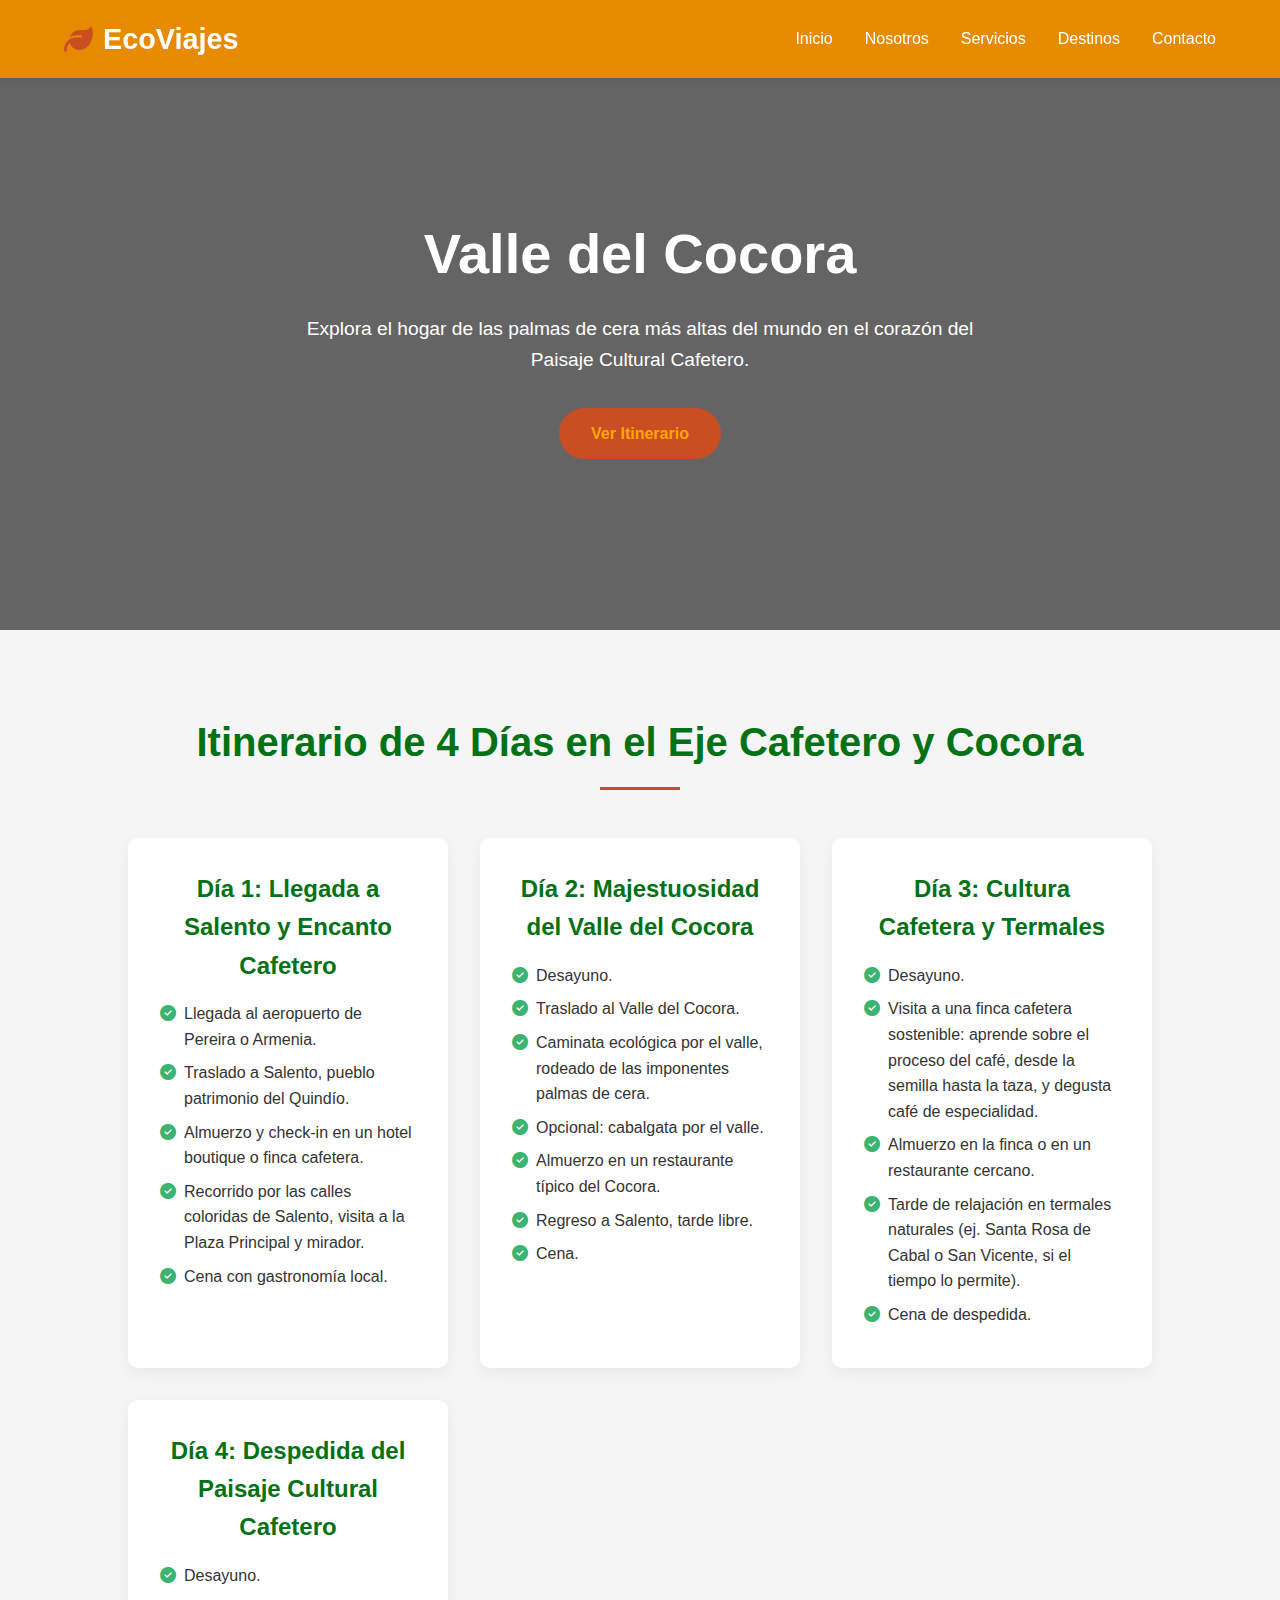
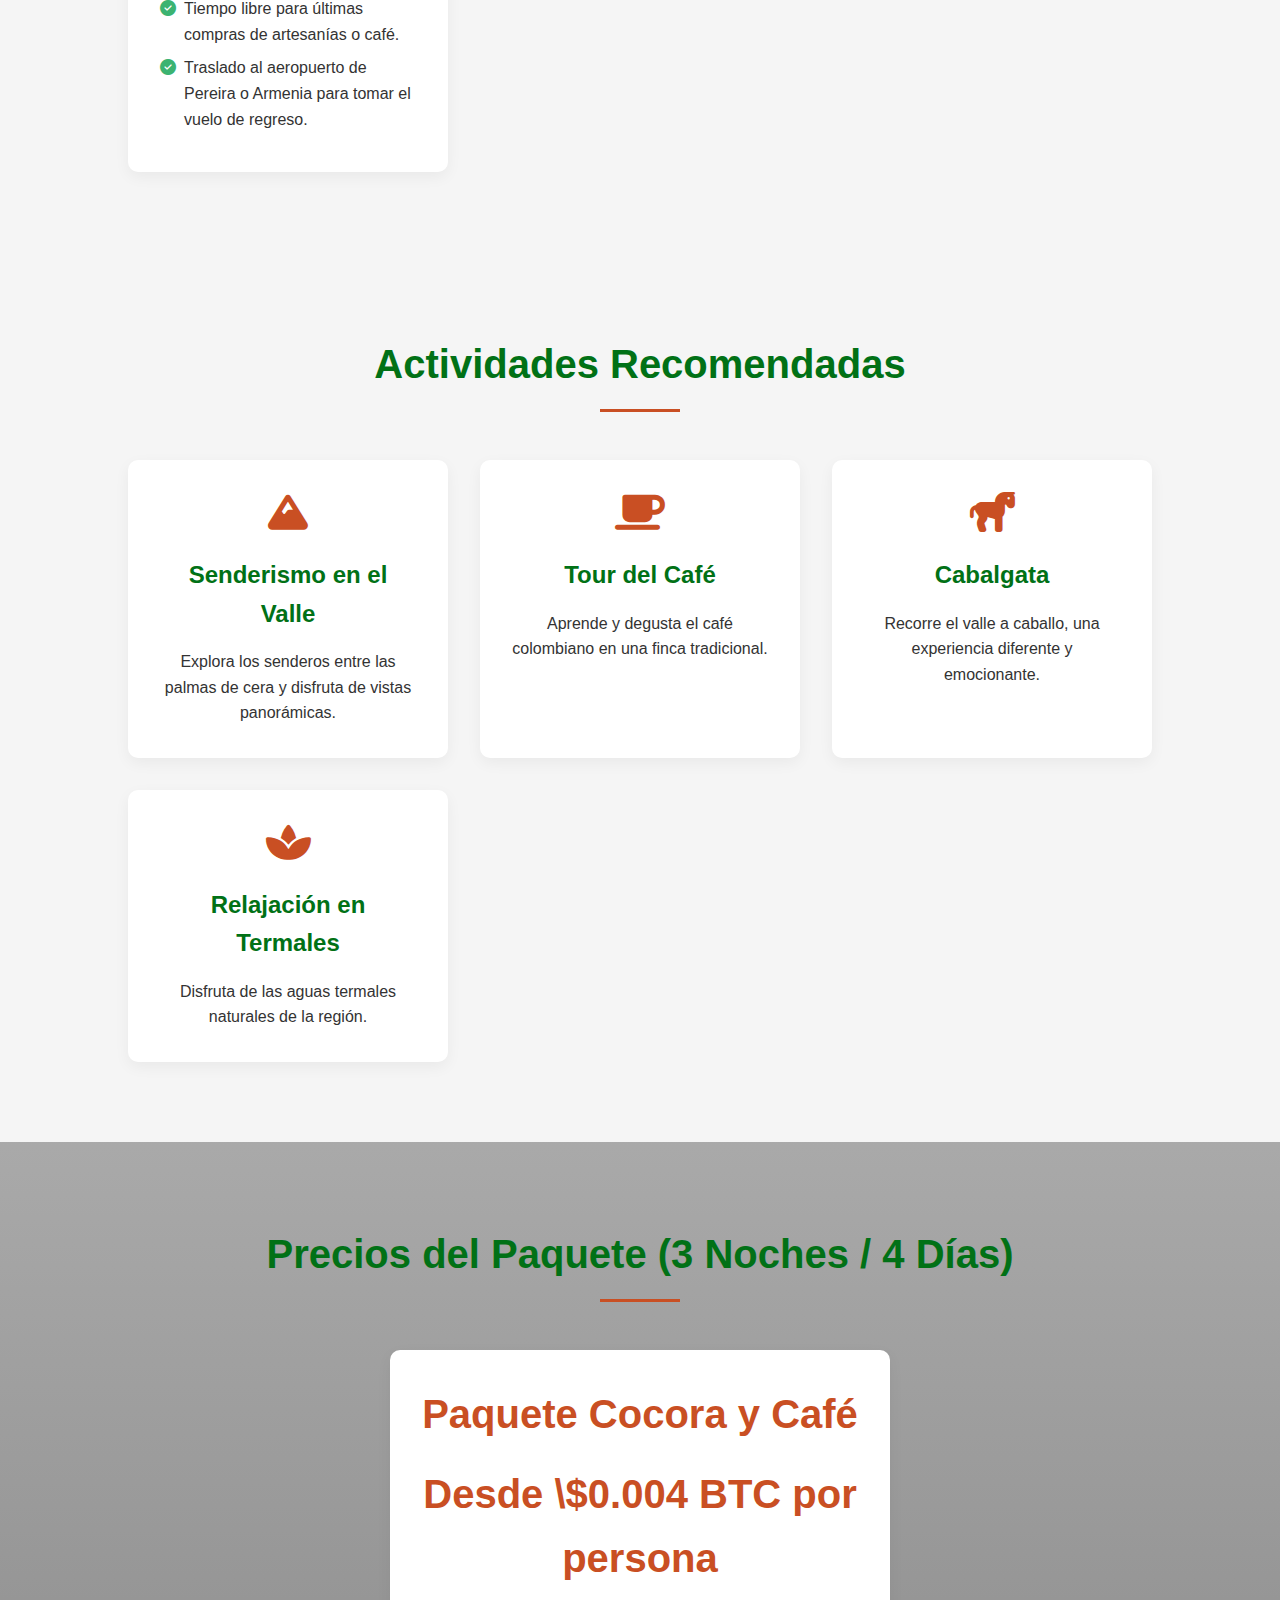
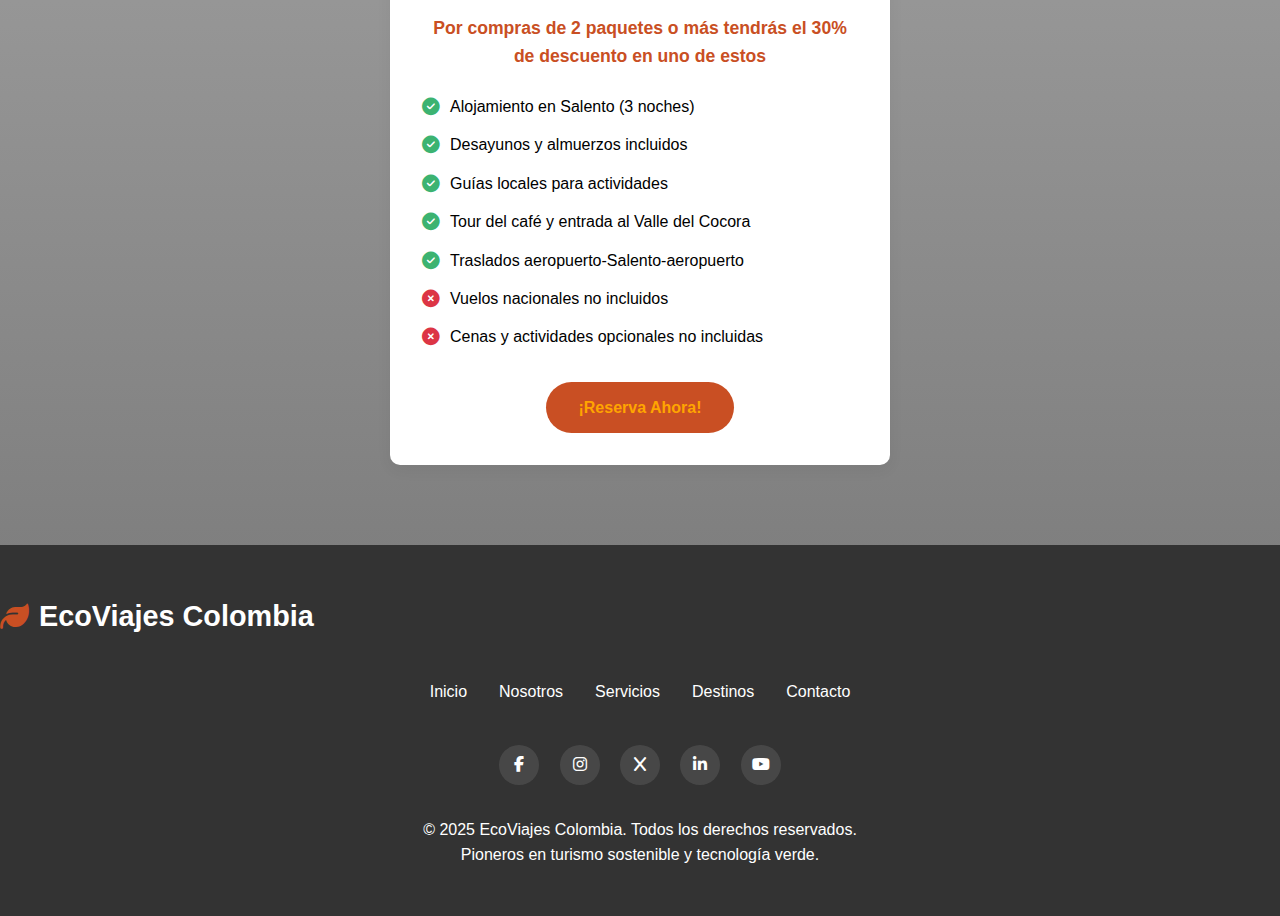
<file: cocora.html>
<!DOCTYPE html>
<html lang="es">
<head>
    <meta charset="UTF-8">
    <meta name="viewport" content="width=device-width, initial-scale=1.0">
    <title>Valle del Cocora - EcoViajes Colombia</title>
    <link rel="stylesheet" href="styles.css">
    <link rel="stylesheet" href="https://cdnjs.cloudflare.com/ajax/libs/font-awesome/6.4.0/css/all.min.css">
    <style>
        /* Estilos mínimos para adaptar el header y las secciones a la altura y padding */
        .destination-page-header {
            height: 70vh; /* Menos alto que el principal para dejar espacio al contenido */
            padding-top: 70px; /* Para que el contenido no quede debajo de la nav fija */
            background-size: cover;
            background-position: center;
            background-repeat: no-repeat;
            background-attachment: scroll;
            color: white;
            display: flex;
            flex-direction: column;
            justify-content: center;
            text-align: center;
        }
         .stats {
    background: linear-gradient(rgba(116, 116, 116, 0.6), rgba(46, 46, 46, 0.6)), url('https://cdn.pixabay.com/photo/2015/10/19/18/32/valley-996487_1280.jpg ');
    background-size: cover;
    background-position: center;
    background-repeat: no-repeat;
    background-attachment: scroll;
    color: rgb(0, 0, 0);
    text-align: center;
}
        /* Ajustes para que las tarjetas de itinerario y actividades se parezcan a feature-card */
        .itinerary-grid, .activities-grid {
            display: grid;
            grid-template-columns: repeat(auto-fit, minmax(300px, 1fr));
            gap: 2rem;
        }
        .itinerary-card, .activity-item {
            background-color: white;
            padding: 2rem;
            border-radius: 10px;
            text-align: center;
            box-shadow: 0 5px 15px rgba(0,0,0,0.05);
            transition: all 0.3s ease;
        }
        .itinerary-card:hover, .activity-item:hover {
            transform: translateY(-10px);
            box-shadow: 0 15px 30px rgba(0,0,0,0.1);
        }
        .itinerary-card h3, .activity-item h3 {
            color: var(--primary);
            margin-bottom: 1rem;
            font-size: 1.5rem;
        }
        .itinerary-card ul {
            list-style: none;
            padding-left: 0;
            text-align: left;
        }
        .itinerary-card li {
            margin-bottom: 0.5rem;
            padding-left: 1.5rem;
            position: relative;
        }
        .itinerary-card li::before {
            content: '\f058'; /* FontAwesome check-circle */
            font-family: "Font Awesome 6 Free";
            font-weight: 900;
            color: var(--secondary);
            position: absolute;
            left: 0;
            top: 0;
        }
        .activity-item i {
            font-size: 2.5rem;
            color: var(--accent);
            margin-bottom: 1.5rem;
        }
        .pricing-section .stat-item { /* Reutilizando stat-item para el precio */
            background-color: white;
            padding: 2rem;
            border-radius: 10px;
            box-shadow: 0 5px 15px rgba(0,0,0,0.05);
            max-width: 500px;
            margin: 0 auto;
            text-align: center;
        }
        .pricing-section .stat-item h3 {
            font-size: 2.5rem; /* Ajuste para el precio */
            color: var(--accent);
            margin-bottom: 1rem;
        }
        .pricing-section .stat-item p {
            font-size: 1.2rem;
            margin-bottom: 1.5rem;
        }
        .pricing-section ul {
            list-style: none;
            padding: 0;
            text-align: left;
            margin-bottom: 2rem;
        }
        .pricing-section li {
            margin-bottom: 0.8rem;
            font-size: 1rem;
            display: flex;
            align-items: center;
        }
        .pricing-section li i {
            margin-right: 10px;
            font-size: 1.1rem;
        }
        .pricing-section li .fa-check-circle {
            color: var(--secondary);
        }
        .pricing-section li .fa-times-circle {
            color: #dc3545;
        }

        /* Responsive adjustments for new sections */
        @media (max-width: 768px) {
            .destination-page-header {
                height: 60vh;
                padding-top: 80px;
            }
            .itinerary-grid, .activities-grid {
                grid-template-columns: 1fr;
            }
            .pricing-section .stat-item {
                padding: 1.5rem;
            }
            .pricing-section .stat-item h3 {
                font-size: 2rem;
            }
        }
        @media (max-width: 576px) {
            .destination-page-header {
                height: 50vh;
                padding-top: 70px;
            }
            .itinerary-card, .activity-item {
                padding: 1.5rem;
            }
            .itinerary-card h3, .activity-item h3 {
                font-size: 1.3rem;
            }
            .activity-item i {
                font-size: 2rem;
            }
            .pricing-section .stat-item h3 {
                font-size: 1.8rem;
            }
        }
    </style>
</head>
<body>
    <script src="./script_mejorado.js"></script>
    <nav>
        <div class="logo">
            <i class="fas fa-leaf"></i>
            EcoViajes
        </div>
        <button class="menu-toggle" id="menu-toggle" aria-label="Abrir menú de navegación">
            <i class="fas fa-bars"></i>
        </button>
        <ul class="nav-links" id="nav-links">
            <li><a href="Proyecto_Viajes.html#inicio">Inicio</a></li>
            <li><a href="Proyecto_Viajes.html#nosotros">Nosotros</a></li>
            <li><a href="Proyecto_Viajes.html#servicios">Servicios</a></li>
            <li><a href="Proyecto_Viajes.html#destinos">Destinos</a></li>
            <li><a href="Proyecto_Viajes.html#contacto">Contacto</a></li>
        </ul>
    </nav>

    <header class="destination-page-header" style="background-image: linear-gradient(rgba(0,0,0,0.6), rgba(0,0,0,0.6)), url('https://cdn.pixabay.com/photo/2018/08/26/09/05/colombia-3631740_1280.jpg');">
        <div class="hero-content">
            <h1>Valle del Cocora</h1>
            <p>Explora el hogar de las palmas de cera más altas del mundo en el corazón del Paisaje Cultural Cafetero.</p>
            <a href="#itinerario-section" class="btn">Ver Itinerario</a>
        </div>
    </header>

    <section id="itinerario-section" class="features">
        <div class="section-title">
            <h2>Itinerario de 4 Días en el Eje Cafetero y Cocora</h2>
        </div>
        <div class="itinerary-grid">
            <div class="itinerary-card">
                <h3>Día 1: Llegada a Salento y Encanto Cafetero</h3>
                <ul>
                    <li>Llegada al aeropuerto de Pereira o Armenia.</li>
                    <li>Traslado a Salento, pueblo patrimonio del Quindío.</li>
                    <li>Almuerzo y check-in en un hotel boutique o finca cafetera.</li>
                    <li>Recorrido por las calles coloridas de Salento, visita a la Plaza Principal y mirador.</li>
                    <li>Cena con gastronomía local.</li>
                </ul>
            </div>
            <div class="itinerary-card">
                <h3>Día 2: Majestuosidad del Valle del Cocora</h3>
                <ul>
                    <li>Desayuno.</li>
                    <li>Traslado al Valle del Cocora.</li>
                    <li>Caminata ecológica por el valle, rodeado de las imponentes palmas de cera.</li>
                    <li>Opcional: cabalgata por el valle.</li>
                    <li>Almuerzo en un restaurante típico del Cocora.</li>
                    <li>Regreso a Salento, tarde libre.</li>
                    <li>Cena.</li>
                </ul>
            </div>
            <div class="itinerary-card">
                <h3>Día 3: Cultura Cafetera y Termales</h3>
                <ul>
                    <li>Desayuno.</li>
                    <li>Visita a una finca cafetera sostenible: aprende sobre el proceso del café, desde la semilla hasta la taza, y degusta café de especialidad.</li>
                    <li>Almuerzo en la finca o en un restaurante cercano.</li>
                    <li>Tarde de relajación en termales naturales (ej. Santa Rosa de Cabal o San Vicente, si el tiempo lo permite).</li>
                    <li>Cena de despedida.</li>
                </ul>
            </div>
            <div class="itinerary-card">
                <h3>Día 4: Despedida del Paisaje Cultural Cafetero</h3>
                <ul>
                    <li>Desayuno.</li>
                    <li>Tiempo libre para últimas compras de artesanías o café.</li>
                    <li>Traslado al aeropuerto de Pereira o Armenia para tomar el vuelo de regreso.</li>
                </ul>
            </div>
        </div>
    </section>

    <section class="features">
        <div class="section-title">
            <h2>Actividades Recomendadas</h2>
        </div>
        <div class="activities-grid">
            <div class="activity-item">
                <i class="fas fa-mountain"></i>
                <h3>Senderismo en el Valle</h3>
                <p>Explora los senderos entre las palmas de cera y disfruta de vistas panorámicas.</p>
            </div>
            <div class="activity-item">
                <i class="fas fa-coffee"></i>
                <h3>Tour del Café</h3>
                <p>Aprende y degusta el café colombiano en una finca tradicional.</p>
            </div>
            <div class="activity-item">
                <i class="fas fa-horse"></i>
                <h3>Cabalgata</h3>
                <p>Recorre el valle a caballo, una experiencia diferente y emocionante.</p>
            </div>
            <div class="activity-item">
                <i class="fas fa-spa"></i>
                <h3>Relajación en Termales</h3>
                <p>Disfruta de las aguas termales naturales de la región.</p>
            </div>
        </div>
    </section>

    <section class="stats pricing-section">
        <div class="section-title">
            <h2>Precios del Paquete (3 Noches / 4 Días)</h2>
        </div>
        <div class="pricing-section-content">
            <div class="stat-item">
                <h3>Paquete Cocora y Café</h3>
                <p style="font-size: 2.5rem; font-weight: bold; color: var(--accent); margin-bottom: 1.5rem;">Desde \$0.004 BTC por persona</p>
                <p style="font-size: 1.1rem; font-weight: bold; color:var(--accent)">Por compras de 2 paquetes o más tendrás el 30% de descuento en uno de estos</p>
                <ul>
                    <li><i class="fas fa-check-circle"></i> Alojamiento en Salento (3 noches)</li>
                    <li><i class="fas fa-check-circle"></i> Desayunos y almuerzos incluidos</li>
                    <li><i class="fas fa-check-circle"></i> Guías locales para actividades</li>
                    <li><i class="fas fa-check-circle"></i> Tour del café y entrada al Valle del Cocora</li>
                    <li><i class="fas fa-check-circle"></i> Traslados aeropuerto-Salento-aeropuerto</li>
                    <li><i class="fas fa-times-circle"></i> Vuelos nacionales no incluidos</li>
                    <li><i class="fas fa-times-circle"></i> Cenas y actividades opcionales no incluidas</li>
                </ul>
                <a href="Proyecto_Viajes.html#contacto" class="btn">¡Reserva Ahora!</a>
            </div>
        </div>
    </section>

    <footer>
        <div class="logo">
            <i class="fas fa-leaf"></i>
            EcoViajes Colombia
        </div>
        <ul class="footer-links">
            <li><a href="Proyecto_Viajes.html#inicio">Inicio</a></li>
            <li><a href="Proyecto_Viajes.html#nosotros">Nosotros</a></li>
            <li><a href="Proyecto_Viajes.html#servicios">Servicios</a></li>
            <li><a href="Proyecto_Viajes.html#destinos">Destinos</a></li>
            <li><a href="Proyecto_Viajes.html#contacto">Contacto</a></li>
        </ul>
        <div class="social-links">
            <a href="https://www.facebook.com/" aria-label="Facebook"><i class="fab fa-facebook-f"></i></a>
            <a href="https://www.instagram.com/" aria-label="Instagram"><i class="fab fa-instagram"></i></a>
            <a href="https://x.com/" aria-label="X (Twitter)"><i class="fab fa-x"></i></a>
            <a href="https://www.linkedin.com/" aria-label="LinkedIn"><i class="fab fa-linkedin-in"></i></a>
            <a href="https://www.youtube.com/" aria-label="YouTube"><i class="fab fa-youtube"></i></a>
        </div>
        <p>&copy; 2025 EcoViajes Colombia. Todos los derechos reservados.</p>
        <p>Pioneros en turismo sostenible y tecnología verde.</p>
    </footer>
</body>
</html>
</file>
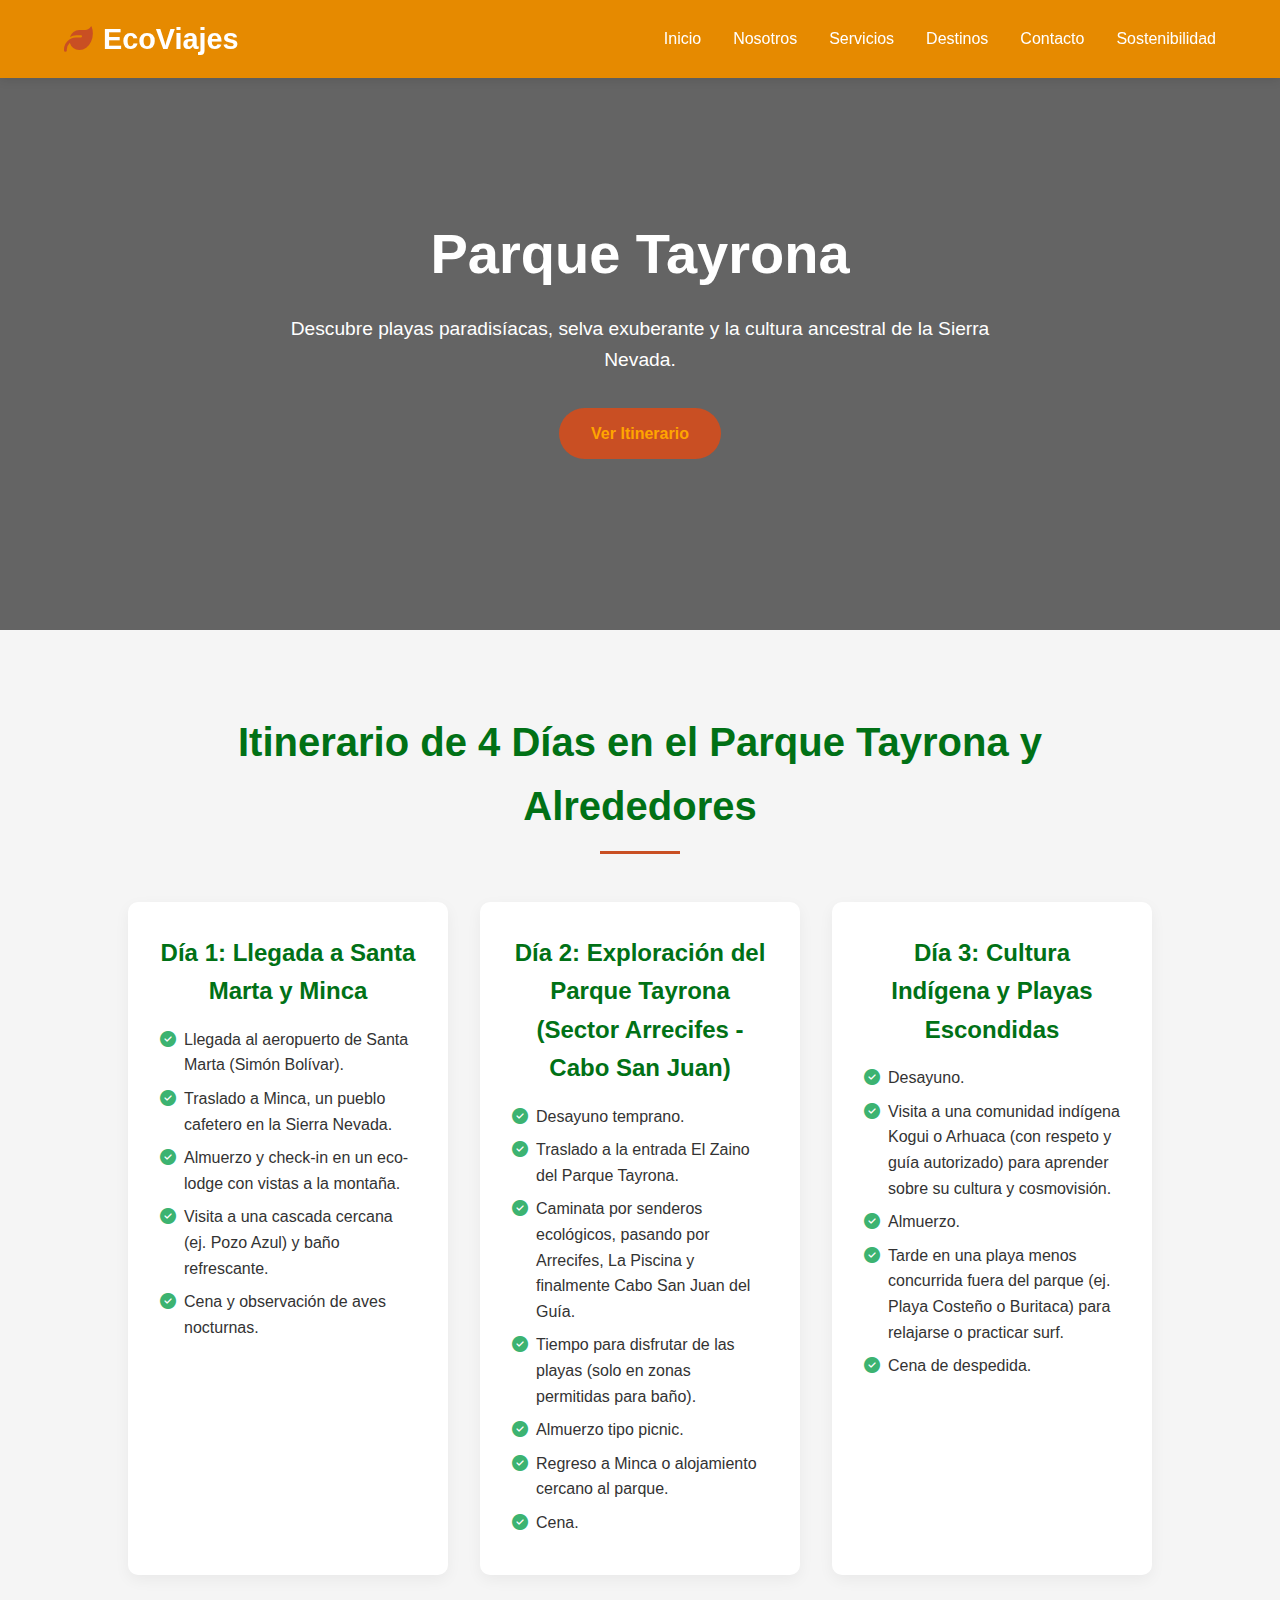
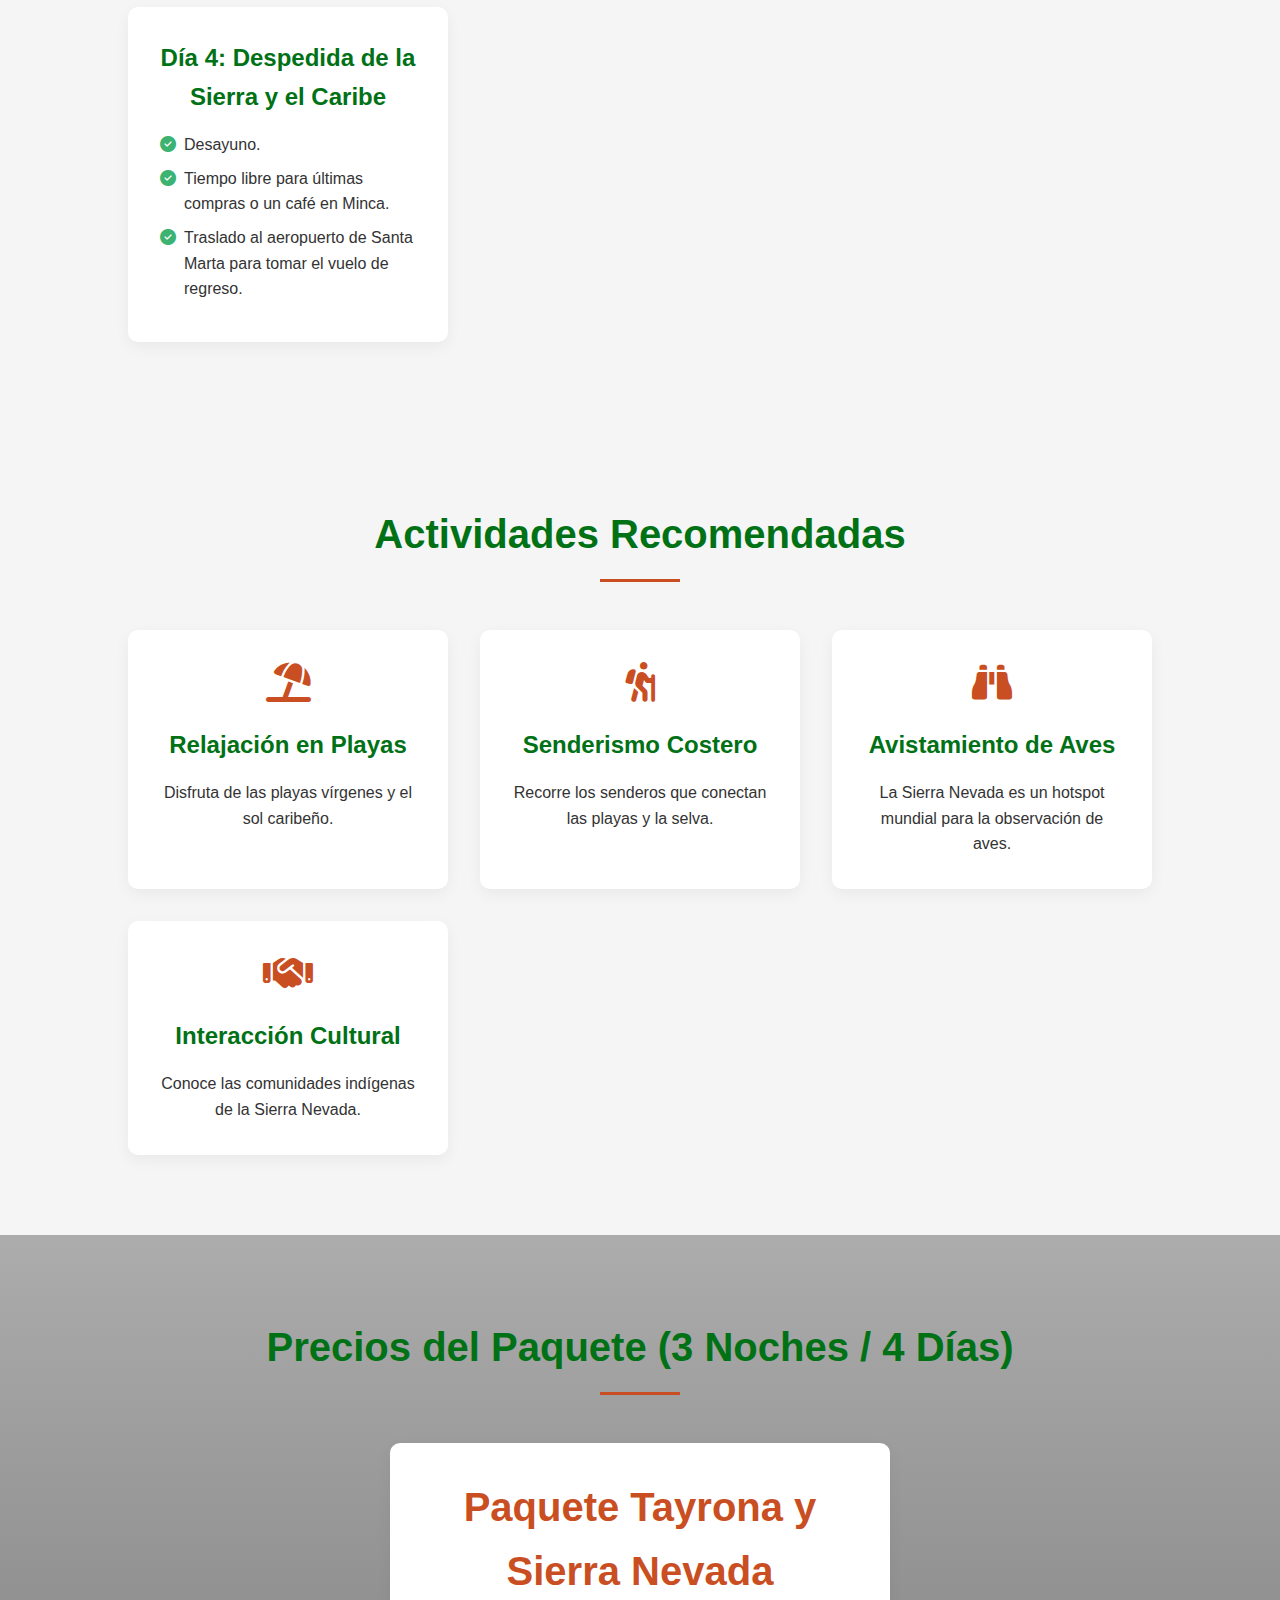
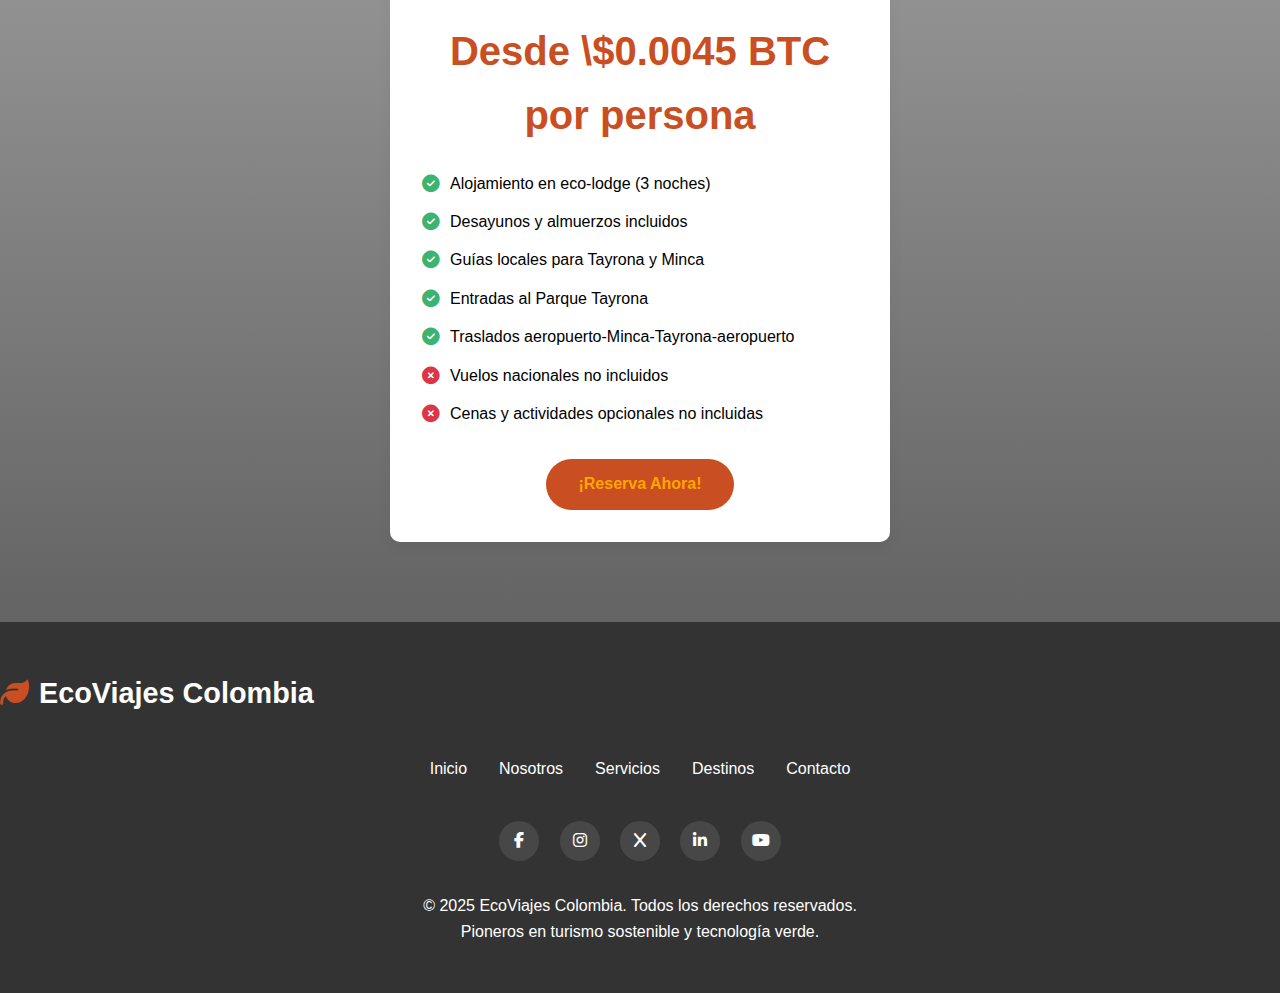
<file: parque_tayrona.html>
<!DOCTYPE html>
<html lang="es">
<head>
    <meta charset="UTF-8">
    <meta name="viewport" content="width=device-width, initial-scale=1.0">
    <title>Parque Tayrona - EcoViajes Colombia</title>
    <link rel="stylesheet" href="styles.css">
    <link rel="stylesheet" href="https://cdnjs.cloudflare.com/ajax/libs/font-awesome/6.4.0/css/all.min.css">
    <style>
        /* Estilos mínimos para adaptar el header y las secciones a la altura y padding */
        .destination-page-header {
            height: 70vh; /* Menos alto que el principal para dejar espacio al contenido */
            padding-top: 70px; /* Para que el contenido no quede debajo de la nav fija */
            background-size: cover;
            background-position: center;
            background-repeat: no-repeat;
            background-attachment: scroll;
            color: white;
            display: flex;
            flex-direction: column;
            justify-content: center;
            text-align: center;
        }
        .stats {
    background: linear-gradient(rgba(121, 121, 121, 0.6), rgba(0, 0, 0, 0.6)), url('https://cdn.pixabay.com/photo/2017/07/31/16/48/park-2558917_1280.jpg');
    background-size: cover;
    background-position: center;
    background-repeat: no-repeat;
    background-attachment: scroll;
    color: rgb(0, 0, 0);
    text-align: center;
}
        /* Ajustes para que las tarjetas de itinerario y actividades se parezcan a feature-card */
        .itinerary-grid, .activities-grid {
            display: grid;
            grid-template-columns: repeat(auto-fit, minmax(300px, 1fr));
            gap: 2rem;
        }
        .itinerary-card, .activity-item {
            background-color: white;
            padding: 2rem;
            border-radius: 10px;
            text-align: center;
            box-shadow: 0 5px 15px rgba(0,0,0,0.05);
            transition: all 0.3s ease;
        }
        .itinerary-card:hover, .activity-item:hover {
            transform: translateY(-10px);
            box-shadow: 0 15px 30px rgba(0,0,0,0.1);
        }
        .itinerary-card h3, .activity-item h3 {
            color: var(--primary);
            margin-bottom: 1rem;
            font-size: 1.5rem;
        }
        .itinerary-card ul {
            list-style: none;
            padding-left: 0;
            text-align: left;
        }
        .itinerary-card li {
            margin-bottom: 0.5rem;
            padding-left: 1.5rem;
            position: relative;
        }
        .itinerary-card li::before {
            content: '\f058'; /* FontAwesome check-circle */
            font-family: "Font Awesome 6 Free";
            font-weight: 900;
            color: var(--secondary);
            position: absolute;
            left: 0;
            top: 0;
        }
        .activity-item i {
            font-size: 2.5rem;
            color: var(--accent);
            margin-bottom: 1.5rem;
        }
        .pricing-section .stat-item { /* Reutilizando stat-item para el precio */
            background-color: white;
            padding: 2rem;
            border-radius: 10px;
            box-shadow: 0 5px 15px rgba(0,0,0,0.05);
            max-width: 500px;
            margin: 0 auto;
            text-align: center;
        }
        .pricing-section .stat-item h3 {
            font-size: 2.5rem; /* Ajuste para el precio */
            color: var(--accent);
            margin-bottom: 1rem;
        }
        .pricing-section .stat-item p {
            font-size: 1.2rem;
            margin-bottom: 1.5rem;
        }
        .pricing-section ul {
            list-style: none;
            padding: 0;
            text-align: left;
            margin-bottom: 2rem;
        }
        .pricing-section li {
            margin-bottom: 0.8rem;
            font-size: 1rem;
            display: flex;
            align-items: center;
        }
        .pricing-section li i {
            margin-right: 10px;
            font-size: 1.1rem;
        }
        .pricing-section li .fa-check-circle {
            color: var(--secondary);
        }
        .pricing-section li .fa-times-circle {
            color: #dc3545;
        }

        /* Responsive adjustments for new sections */
        @media (max-width: 768px) {
            .destination-page-header {
                height: 60vh;
                padding-top: 80px;
            }
            .itinerary-grid, .activities-grid {
                grid-template-columns: 1fr;
            }
            .pricing-section .stat-item {
                padding: 1.5rem;
            }
            .pricing-section .stat-item h3 {
                font-size: 2rem;
            }
        }
        @media (max-width: 576px) {
            .destination-page-header {
                height: 50vh;
                padding-top: 70px;
            }
            .itinerary-card, .activity-item {
                padding: 1.5rem;
            }
            .itinerary-card h3, .activity-item h3 {
                font-size: 1.3rem;
            }
            .activity-item i {
                font-size: 2.0rem;
            }
            .pricing-section .stat-item h3 {
                font-size: 1.8rem;
            }
        }
    </style>
</head>
<body>
    <script src="./script_mejorado.js"></script>
    <nav>
        <div class="logo">
            <i class="fas fa-leaf"></i>
            EcoViajes
        </div>
        <button class="menu-toggle" id="menu-toggle" aria-label="Abrir menú de navegación">
            <i class="fas fa-bars"></i>
        </button>
        <ul class="nav-links" id="nav-links">
            <li><a href="Proyecto_Viajes.html#inicio">Inicio</a></li>
            <li><a href="Proyecto_Viajes.html#nosotros">Nosotros</a></li>
            <li><a href="Proyecto_Viajes.html#servicios">Servicios</a></li>
            <li><a href="Proyecto_Viajes.html#destinos">Destinos</a></li>
            <li><a href="Proyecto_Viajes.html#contacto">Contacto</a></li>
            <li><a href="Proyecto_Viajes.html#sostenibilidad">Sostenibilidad</a></li>
        </ul>
    </nav>

    <header class="destination-page-header" style="background-image: linear-gradient(rgba(0,0,0,0.6), rgba(0,0,0,0.6)), url('https://cdn.pixabay.com/photo/2018/10/16/23/15/tayrona-park-3752794_1280.jpg');">
        <div class="hero-content">
            <h1>Parque Tayrona</h1>
            <p>Descubre playas paradisíacas, selva exuberante y la cultura ancestral de la Sierra Nevada.</p>
            <a href="#itinerario-section" class="btn">Ver Itinerario</a>
        </div>
    </header>

    <section id="itinerario-section" class="features">
        <div class="section-title">
            <h2>Itinerario de 4 Días en el Parque Tayrona y Alrededores</h2>
        </div>
        <div class="itinerary-grid">
            <div class="itinerary-card">
                <h3>Día 1: Llegada a Santa Marta y Minca</h3>
                <ul>
                    <li>Llegada al aeropuerto de Santa Marta (Simón Bolívar).</li>
                    <li>Traslado a Minca, un pueblo cafetero en la Sierra Nevada.</li>
                    <li>Almuerzo y check-in en un eco-lodge con vistas a la montaña.</li>
                    <li>Visita a una cascada cercana (ej. Pozo Azul) y baño refrescante.</li>
                    <li>Cena y observación de aves nocturnas.</li>
                </ul>
            </div>
            <div class="itinerary-card">
                <h3>Día 2: Exploración del Parque Tayrona (Sector Arrecifes - Cabo San Juan)</h3>
                <ul>
                    <li>Desayuno temprano.</li>
                    <li>Traslado a la entrada El Zaino del Parque Tayrona.</li>
                    <li>Caminata por senderos ecológicos, pasando por Arrecifes, La Piscina y finalmente Cabo San Juan del Guía.</li>
                    <li>Tiempo para disfrutar de las playas (solo en zonas permitidas para baño).</li>
                    <li>Almuerzo tipo picnic.</li>
                    <li>Regreso a Minca o alojamiento cercano al parque.</li>
                    <li>Cena.</li>
                </ul>
            </div>
            <div class="itinerary-card">
                <h3>Día 3: Cultura Indígena y Playas Escondidas</h3>
                <ul>
                    <li>Desayuno.</li>
                    <li>Visita a una comunidad indígena Kogui o Arhuaca (con respeto y guía autorizado) para aprender sobre su cultura y cosmovisión.</li>
                    <li>Almuerzo.</li>
                    <li>Tarde en una playa menos concurrida fuera del parque (ej. Playa Costeño o Buritaca) para relajarse o practicar surf.</li>
                    <li>Cena de despedida.</li>
                </ul>
            </div>
            <div class="itinerary-card">
                <h3>Día 4: Despedida de la Sierra y el Caribe</h3>
                <ul>
                    <li>Desayuno.</li>
                    <li>Tiempo libre para últimas compras o un café en Minca.</li>
                    <li>Traslado al aeropuerto de Santa Marta para tomar el vuelo de regreso.</li>
                </ul>
            </div>
        </div>
    </section>

    <section class="features">
        <div class="section-title">
            <h2>Actividades Recomendadas</h2>
        </div>
        <div class="activities-grid">
            <div class="activity-item">
                <i class="fas fa-umbrella-beach"></i>
                <h3>Relajación en Playas</h3>
                <p>Disfruta de las playas vírgenes y el sol caribeño.</p>
            </div>
            <div class="activity-item">
                <i class="fas fa-hiking"></i>
                <h3>Senderismo Costero</h3>
                <p>Recorre los senderos que conectan las playas y la selva.</p>
            </div>
            <div class="activity-item">
                <i class="fas fa-binoculars"></i>
                <h3>Avistamiento de Aves</h3>
                <p>La Sierra Nevada es un hotspot mundial para la observación de aves.</p>
            </div>
            <div class="activity-item">
                <i class="fas fa-handshake"></i>
                <h3>Interacción Cultural</h3>
                <p>Conoce las comunidades indígenas de la Sierra Nevada.</p>
            </div>
        </div>
    </section>

    <section class="stats pricing-section">
        <div class="section-title">
            <h2>Precios del Paquete (3 Noches / 4 Días)</h2>
        </div>
        <div class="pricing-section-content">
            <div class="stat-item">
                <h3>Paquete Tayrona y Sierra Nevada</h3>
                <p style="font-size: 2.5rem; font-weight: bold; color: var(--accent); margin-bottom: 1.5rem;">Desde \$0.0045 BTC por persona</p>
                <ul>
                    <li><i class="fas fa-check-circle"></i> Alojamiento en eco-lodge (3 noches)</li>
                    <li><i class="fas fa-check-circle"></i> Desayunos y almuerzos incluidos</li>
                    <li><i class="fas fa-check-circle"></i> Guías locales para Tayrona y Minca</li>
                    <li><i class="fas fa-check-circle"></i> Entradas al Parque Tayrona</li>
                    <li><i class="fas fa-check-circle"></i> Traslados aeropuerto-Minca-Tayrona-aeropuerto</li>
                    <li><i class="fas fa-times-circle"></i> Vuelos nacionales no incluidos</li>
                    <li><i class="fas fa-times-circle"></i> Cenas y actividades opcionales no incluidas</li>
                </ul>
                <a href="Proyecto_Viajes.html#contacto" class="btn">¡Reserva Ahora!</a>
            </div>
        </div>
    </section>

    <footer>
        <div class="logo">
            <i class="fas fa-leaf"></i>
            EcoViajes Colombia
        </div>
        <ul class="footer-links">
            <li><a href="Proyecto_Viajes.html#inicio">Inicio</a></li>
            <li><a href="Proyecto_Viajes.html#nosotros">Nosotros</a></li>
            <li><a href="Proyecto_Viajes.html#servicios">Servicios</a></li>
            <li><a href="Proyecto_Viajes.html#destinos">Destinos</a></li>
            <li><a href="Proyecto_Viajes.html#contacto">Contacto</a></li>
        </ul>
        <div class="social-links">
            <a href="https://www.facebook.com/" aria-label="Facebook"><i class="fab fa-facebook-f"></i></a>
            <a href="https://www.instagram.com/" aria-label="Instagram"><i class="fab fa-instagram"></i></a>
            <a href="https://x.com/" aria-label="X (Twitter)"><i class="fab fa-x"></i></a>
            <a href="https://www.linkedin.com/" aria-label="LinkedIn"><i class="fab fa-linkedin-in"></i></a>
            <a href="https://www.youtube.com/" aria-label="YouTube"><i class="fab fa-youtube"></i></a>
        </div>
        <p>&copy; 2025 EcoViajes Colombia. Todos los derechos reservados.</p>
        <p>Pioneros en turismo sostenible y tecnología verde.</p>
    </footer>
</body>
</html>
</file>
<file: styles.css>
:root {
            --primary:#017116;
            --secondary: #3cb371;
            --light: #f5f5f5;
            --dark: #333;
            --accent: #c94f23;
        }

        * {
            margin: 0;
            padding: 0;
            box-sizing: border-box;
            font-family: 'Segoe UI', Tahoma, Geneva, Verdana, sans-serif;
        }

        body {
            background-color: #f9f9f9;
            color: var(--dark);
            line-height: 1.6;
        }

        /* NAVEGACIÓN MEJORADA */
        nav {
            display: flex;
            justify-content: space-between;
            align-items: center;
            padding: 1rem 5%;
            position: fixed;
            width: 100%;
            top: 0;
            background-color: #e68a00;
            z-index: 1000;
            box-shadow: 0 2px 10px rgba(0,0,0,0.1);
            min-height: 70px;
        }

        .logo {
            font-size: 1.8rem;
            font-weight: bold;
            color: white;
            display: flex;
            align-items: center;
            z-index: 1100;
        }

        .logo i {
            margin-right: 10px;
            color: var(--accent);
        }

        /* Botón hamburguesa */
        .menu-toggle {
            display: none;
            font-size: 1.5rem;
            color: white;
            cursor: pointer;
            z-index: 1100;
            background: none;
            border: none;
            padding: 10px;
        }

        .menu-toggle:hover {
            color: var(--accent);
        }

        .nav-links {
            display: flex;
            list-style: none;
            margin: 0;
            padding: 0;
        }

        .nav-links li {
            margin-left: 2rem;
        }

        .nav-links a {
            color: white;
            text-decoration: none;
            font-weight: 500;
            transition: all 0.3s ease;
            padding: 0.5rem 0;
        }

        .nav-links a:hover {
            color: var(--accent);
        }

        /* HEADER */
        header {
            background: linear-gradient(rgba(0,0,0,0.6), rgba(0,0,0,0.6)), url('https://images.unsplash.com/photo-1662432071645-6f8ff9d8fec0?q=80&w=1170&auto=format&fit=crop&ixlib=rb-4.1.0&ixid=M3wxMjA3fDB8MHxwaG90by1wYWdlfHx8fGVufDB8fHx8fA%3D%3D');
            background-size: cover;
            background-position: center;
            background-repeat: no-repeat;
            background-attachment: scroll;
            height: 100vh;
            color: white;
            display: flex;
            flex-direction: column;
            justify-content: center;
            text-align: center;
            padding: 70px 2rem 2rem;
        }

        .hero-content h1 {
            font-size: 3.5rem;
            margin-bottom: 1rem;
            animation: fadeIn 1.5s ease;
        }

        .hero-content p {
            font-size: 1.2rem;
            max-width: 700px;
            margin: 0 auto 2rem;
            animation: fadeIn 2s ease;
        }

        .btn {
            display: inline-block;
            background-color: var(--accent);
            color: orange !important;
            padding: 0.8rem 2rem;
            border-radius: 50px;
            text-decoration: none;
            font-weight: bold;
            transition: all 0.3s ease;
            border: none;
            cursor: pointer;
            font-size: 1rem;
            animation: fadeIn 2.5s ease;
        }

        .btn:hover {
            background-color: #c94f23 !important;
            transform: translateY(-3px);
            box-shadow: 0 10px 20px rgba(0,0,0,0.1);
        }

        .btn-outline {
            background-color: transparent;
            border: 2px solid white;
            margin-left: 1rem;
        }

        .btn-outline:hover {
            background-color: white;
            color: var(--primary);
        }

        section {
            padding: 5rem 10%;
        }

        .section-title {
            text-align: center;
            margin-bottom: 3rem;
        }

        .section-title h2 {
            font-size: 2.5rem;
            color: #017116;
            position: relative;
            display: inline-block;
            padding-bottom: 1rem;
        }

        .section-title h2::after {
            content: '';
            position: absolute;
            bottom: 0;
            left: 50%;
            transform: translateX(-50%);
            width: 80px;
            height: 3px;
            background-color: var(--accent);
        }

        .about-content {
            display: flex;
            align-items: center;
            gap: 3rem;
        }

        .about-text {
            flex: 1;
        }

        .about-text h3 {
            font-size: 1.8rem;
            margin-bottom: 1.5rem;
            color: var(--primary);
        }

        .about-image {
            flex: 1;
            border-radius: 10px;
            overflow: hidden;
            box-shadow: 0 15px 30px rgba(0,0,0,0.1);
        }

        .about-image img {
            width: 100%;
            height: auto;
            transition: transform 0.5s ease;
        }

        .about-image:hover img {
            transform: scale(1.05);
        }

        .features {
            background-color: var(--light);
        }

        .features-grid {
            display: grid;
            grid-template-columns: repeat(auto-fit, minmax(300px, 1fr));
            gap: 2rem;
        }

        .feature-card {
            background-color: white;
            padding: 2rem;
            border-radius: 10px;
            text-align: center;
            box-shadow: 0 5px 15px rgba(0,0,0,0.05);
            transition: all 0.3s ease;
        }

        .feature-card:hover {
            transform: translateY(-10px);
            box-shadow: 0 15px 30px rgba(0,0,0,0.1);
        }
        /* Estilos específicos para el carousel de sostenibilidad */
.sostenible {
    padding: 4rem 0;
    background: linear-gradient(135deg, #f5f7fa 0%, #c3cfe2 100%);
}

.sostenible .carousel {
    max-width: 1000px;
    margin: 0 auto;
    border-radius: 15px;
    overflow: hidden;
    box-shadow: 0 10px 30px rgba(0,0,0,0.1);
    background-color: white;
}

.sostenible .carousel-item {
    position: relative;
    height: 500px;
}

.sostenible .carousel-item img {
    width: 100%;
    height: 100%;
    object-fit: contain;
    background-color: white;
}

/* ELIMINAMOS COMPLETAMENTE EL CAROUSEL-CAPTION */
.sostenible .carousel-caption {
    display: none !important;
}

/* Indicadores personalizados */
.sostenible .carousel-indicators {
    bottom: -50px;
}

.sostenible .carousel-indicators [data-bs-target] {
    width: 12px;
    height: 12px;
    border-radius: 50%;
    background-color: var(--primary);
    border: 2px solid white;
    opacity: 0.5;
    transition: all 0.3s ease;
}

.sostenible .carousel-indicators .active {
    opacity: 1;
    background-color: var(--accent);
    transform: scale(1.2);
}

/* Controles de navegación más discretos */
.sostenible .carousel-control-prev,
.sostenible .carousel-control-next {
    width: 50px;
    height: 50px;
    top: 50%;
    transform: translateY(-50%);
    background: rgba(45, 80, 22, 0.7);
    border-radius: 50%;
    transition: all 0.3s ease;
}

.sostenible .carousel-control-prev:hover,
.sostenible .carousel-control-next:hover {
    background: var(--primary);
    transform: translateY(-50%) scale(1.05);
}

.sostenible .carousel-control-prev {
    left: 20px;
}

.sostenible .carousel-control-next {
    right: 20px;
}

.sostenible .carousel-control-prev-icon,
.sostenible .carousel-control-next-icon {
    width: 20px;
    height: 20px;
}

/* Información debajo del carousel */
.chart-info {
    margin-top: 3rem;
    padding: 2rem;
    background: white;
    border-radius: 15px;
    box-shadow: 0 5px 15px rgba(0,0,0,0.05);
    text-align: center;
}

.chart-info h3 {
    color: var(--primary);
    margin-bottom: 1rem;
    font-size: 1.8rem;
}

.chart-info p {
    color: var(--text-dark);
    font-size: 1.1rem;
    line-height: 1.6;
    max-width: 800px;
    margin: 0 auto;
}

/* Responsive */
@media (max-width: 768px) {
    .sostenible .carousel-item {
        height: 400px;
    }

    .sostenible .carousel-control-prev,
    .sostenible .carousel-control-next {
        width: 40px;
        height: 40px;
    }

    .sostenible .carousel-control-prev {
        left: 15px;
    }

    .sostenible .carousel-control-next {
        right: 15px;
    }

    .chart-info {
        padding: 1.5rem;
        margin-top: 2rem;
    }

    .chart-info h3 {
        font-size: 1.5rem;
    }

    .chart-info p {
        font-size: 1rem;
    }
}

@media (max-width: 576px) {
    .sostenible .carousel-item {
        height: 350px;
    }

    .sostenible .carousel-control-prev-icon,
    .sostenible .carousel-control-next-icon {
        width: 16px;
        height: 16px;
    }
}

        .feature-icon {
            font-size: 2.5rem;
            color: var(--primary);
            margin-bottom: 1.5rem;
        }

        .feature-card h3 {
            margin-bottom: 1rem;
            color: var(--dark);
        }

        .destinations .destinations-grid {
            display: grid;
            grid-template-columns: repeat(auto-fit, minmax(300px, 1fr));
            gap: 2rem;
        }

        .destination-card {
            position: relative;
            border-radius: 10px;
            overflow: hidden;
            height: 350px;
            box-shadow: 0 5px 15px rgba(0,0,0,0.1);
        }

        .destination-card img {
            width: 100%;
            height: 100%;
            object-fit: cover;
            transition: transform 0.5s ease;
        }

        .destination-card:hover img {
            transform: scale(1.1);
        }

        .destination-overlay {
            position: absolute;
            bottom: 0;
            left: 0;
            right: 0;
            background: linear-gradient(to top, rgba(0,0,0,0.8), transparent);
            padding: 2rem 1.5rem 1.5rem;
            color: white;
        }

        .destination-overlay h3 {
            margin-bottom: 0.5rem;
        }

        .stats {
            background: linear-gradient( rgba(51, 50, 50, 0.7)), url("https://www.visitsantamarta.com/storage/blogs/Proyecto%20nuevo%20(5)-ma4siz.webp");
            background-size: cover;
            background-position: center;
            background-repeat: no-repeat;
            background-attachment: scroll;
            color: rgb(255, 255, 255);
            text-align: center;
        }

        .stats-grid {
            display: grid;
            grid-template-columns: repeat(auto-fit, minmax(200px, 1fr));
            gap: 2rem;
            margin-top: 3rem;
        }

        .stat-item h3 {
            font-size: 3rem;
            margin-bottom: 0.5rem;
            color: var(--accent);
        }

        .contact {
            background-color: var(--light);
        }

        .contact-container {
            display: flex;
            gap: 3rem;
        }

        .contact-info {
            flex: 1;
        }

        .contact-info h3 {
            font-size: 1.8rem;
            margin-bottom: 1.5rem;
            color: var(--primary);
        }

        .contact-info p {
            margin-bottom: 2rem;
        }

        .info-item {
            display: flex;
            align-items: flex-start;
            margin-bottom: 1.5rem;
        }

        .info-icon {
            font-size: 1.5rem;
            color: var(--primary);
            margin-right: 1rem;
            margin-top: 5px;
        }

        .contact-form {
            flex: 1;
            background-color: white;
            padding: 2rem;
            border-radius: 10px;
            box-shadow: 0 5px 15px rgba(0,0,0,0.05);
        }

        .form-group {
            margin-bottom: 1.5rem;
        }

        .form-group label {
            display: block;
            margin-bottom: 0.5rem;
            font-weight: 500;
        }

        .form-control {
            width: 100%;
            padding: 0.8rem;
            border: 1px solid #ddd;
            border-radius: 5px;
            font-size: 1rem;
        }

        textarea.form-control {
            min-height: 150px;
            resize: vertical;
        }

        footer {
            background-color: var(--dark);
            color: white;
            text-align: center;
            padding: 3rem 0;
        }

        .footer-links {
            display: flex;
            justify-content: center;
            list-style: none;
            margin: 2rem 0;
            flex-wrap: wrap;
        }

        .footer-links li {
            margin: 0.5rem 1rem;
        }

        .footer-links a {
            color: white;
            text-decoration: none;
            transition: all 0.3s ease;
        }

        .footer-links a:hover {
            color: var(--accent);
        }

        .social-links {
            margin-bottom: 2rem;
        }

        .social-links a {
            display: inline-block;
            width: 40px;
            height: 40px;
            background-color: rgba(255,255,255,0.1);
            border-radius: 50%;
            color: white;
            text-align: center;
            line-height: 40px;
            margin: 0 0.5rem;
            transition: all 0.3s ease;
        }

        .social-links a:hover {
            background-color: var(--accent);
            transform: translateY(-5px);
        }

        @keyframes fadeIn {
            from {
                opacity: 0;
                transform: translateY(20px);
            }
            to {
                opacity: 1;
                transform: translateY(0);
            }
        }

        /* RESPONSIVE DESIGN MEJORADO */

        /* Tablets */
        @media (max-width: 992px) {
            section {
                padding: 4rem 8%;
            }
            
            .features-grid {
                grid-template-columns: repeat(auto-fit, minmax(280px, 1fr));
            }
            
            .hero-content h1 {
                font-size: 3rem;
            }
        }

        /* Tablets pequeños y móviles grandes */
        @media (max-width: 768px) {
            .menu-toggle {
                display: block;
            }

            nav {
                padding: 1rem 5%;
                position: relative;
            }

            .nav-links {
                display: none;
                flex-direction: column;
                width: 100%;
                background-color: #e68a00;
                position: absolute;
                top: 100%;
                left: 0;
                padding: 1rem 0;
                text-align: center;
                box-shadow: 0 2px 10px rgba(0,0,0,0.1);
                animation: slideDown 0.3s ease;
            }

            .nav-links.active {
                display: flex;
            }

            .nav-links li {
                margin: 0.5rem 0;
            }

            .nav-links a {
                padding: 1rem;
                display: block;
                width: 100%;
                border-bottom: 1px solid rgba(255,255,255,0.1);
            }

            .nav-links a:hover {
                background: rgba(255, 255, 255, 0.1);
            }

            header {
                padding-top: 90px;
            }

            .hero-content h1 {
                font-size: 2.5rem;
            }

            .hero-content p {
                font-size: 1.1rem;
            }

            .about-content, .contact-container {
                flex-direction: column;
                gap: 2rem;
            }

            section {
                padding: 3rem 5%;
            }

            .btn {
                display: block;
                margin: 1rem auto;
                width: 80%;
                max-width: 300px;
            }

            .btn-outline {
                margin-left: 0;
                margin-top: 1rem;
            }

            .features-grid {
                grid-template-columns: 1fr;
                gap: 1.5rem;
            }

            .destinations-grid {
                grid-template-columns: 1fr;
            }

            .stats-grid {
                grid-template-columns: repeat(2, 1fr);
            }
        }

        /* Móviles pequeños */
        @media (max-width: 576px) {
            nav {
                padding: 0.8rem 3%;
            }

            .logo {
                font-size: 1.5rem;
            }

            .hero-content h1 {
                font-size: 2rem;
            }

            .hero-content p {
                font-size: 1rem;
                padding: 0 1rem;
            }

            section {
                padding: 2rem 3%;
            }

            .section-title h2 {
                font-size: 2rem;
            }

            .about-text h3 {
                font-size: 1.5rem;
            }

            .feature-card {
                padding: 1.5rem;
            }

            .contact-form {
                padding: 1.5rem;
            }

            .btn {
                width: 90%;
                padding: 0.8rem 1.5rem;
            }

            .stats-grid {
                grid-template-columns: 1fr;
            }

            .stat-item h3 {
                font-size: 2.5rem;
            }

            .footer-links {
                flex-direction: column;
                gap: 0.5rem;
            }
        }

        /* Móviles muy pequeños */
        @media (max-width: 360px) {
            .hero-content h1 {
                font-size: 1.8rem;
            }

            .section-title h2 {
                font-size: 1.8rem;
            }

            .feature-card {
                padding: 1rem;
            }
        }

        /* Animación para el menú desplegable */
        @keyframes slideDown {
            from {
                opacity: 0;
                transform: translateY(-10px);
            }
            to {
                opacity: 1;
                transform: translateY(0);
            }

        }
</file>
